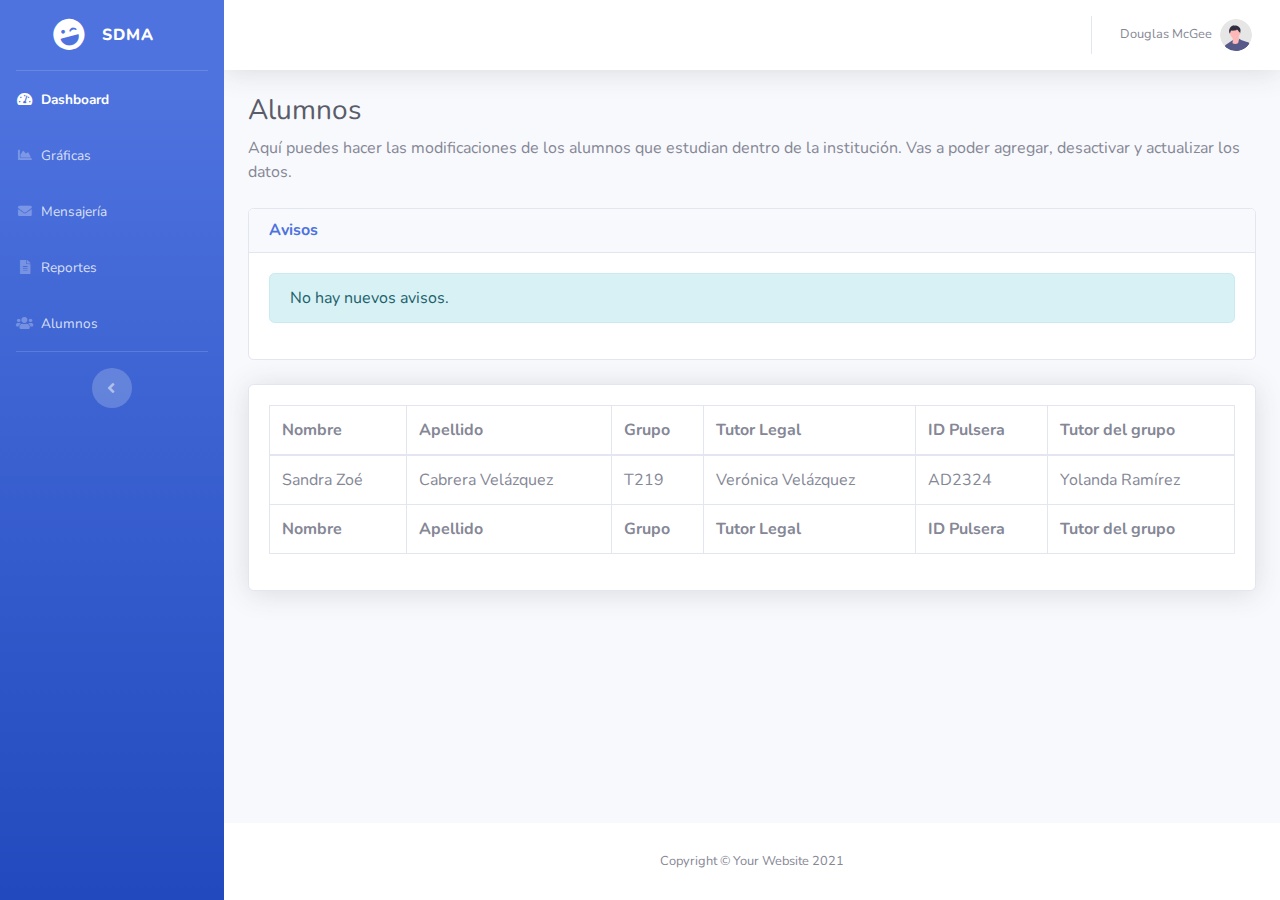
<file: Alumnos.html>
<!DOCTYPE html>
<html lang="en">

<head>

    <meta charset="utf-8">
    <meta http-equiv="X-UA-Compatible" content="IE=edge">
    <meta name="viewport" content="width=device-width, initial-scale=1, shrink-to-fit=no">
    <meta name="description" content="">
    <meta name="author" content="">

    <title>SDMA - Dashboard</title>

    <!-- Custom fonts for this template-->
    <link href="vendor/fontawesome-free/css/all.min.css" rel="stylesheet" type="text/css">
    <link href="https://fonts.googleapis.com/css?family=Nunito:200,200i,300,300i,400,400i,600,600i,700,700i,800,800i,900,900i" rel="stylesheet">

    <!-- Custom styles for this template-->
    <link href="css/sb-admin-2.min.css" rel="stylesheet">

</head>

<body id="page-top">

    <!-- Page Wrapper -->
    <div id="wrapper">

        <!-- Sidebar -->
        <ul class="navbar-nav bg-gradient-primary sidebar sidebar-dark accordion" id="accordionSidebar">
            
            <!-- Sidebar - Brand -->
            <a class="sidebar-brand d-flex align-items-center justify-content-center" href="index.html">
                <div class="sidebar-brand-icon rotate-n-15">
                    <i class="fas fa-laugh-wink"></i>
                </div>
                <div class="sidebar-brand-text mx-3">SDMA</div>
            </a>

            <!-- Divider -->
            <hr class="sidebar-divider my-0">

            <!-- Nav Item - Dashboard -->
            <li class="nav-item active">
                <a class="nav-link" href="index.html">
                    <i class="fas fa-fw fa-tachometer-alt"></i>
                    <span>Dashboard</span></a>
            </li>

            <li class="nav-item">
                <a class="nav-link" href="charts.html">
                    <i class="fas fa-fw fa-chart-area"></i>
                    <span>Gráficas</span></a>
            </li>

            <li class="nav-item">
                <a class="nav-link" href="mensajeria.html">
                    <i class="fas fa-fw fa-envelope"></i>
                    <span>Mensajería</span></a>
            </li>

            <li class="nav-item">
                <a class="nav-link" href="reportes.html">
                    <i class="fas fa-fw fa-file-alt"></i>
                    <span>Reportes</span></a>
            </li>

            <li class="nav-item">
                <a class="nav-link" href="alumnos.html">
                    <i class="fas fa-fw fa-users"></i>
                    <span>Alumnos</span></a>
            </li>

            <!-- Divider -->
            <hr class="sidebar-divider">

            <!-- Heading -->

            <!-- Sidebar Toggler (Sidebar) -->
            <div class="text-center d-none d-md-inline">
                <button class="rounded-circle border-0" id="sidebarToggle"></button>
            </div>
        
        </ul>
        <!-- End of Sidebar -->

        <!-- Content Wrapper -->
        <div id="content-wrapper" class="d-flex flex-column">
            <!-- Main Content -->
            <div id="content">

                <!-- Topbar -->
                <nav class="navbar navbar-expand navbar-light bg-white topbar mb-4 static-top shadow">

                    <!-- Sidebar Toggle (Topbar) -->
                    <button id="sidebarToggleTop" class="btn btn-link d-md-none rounded-circle mr-3">
                        <i class="fa fa-bars"></i>
                    </button>

                    <!-- Topbar Search -->
                    

                    <!-- Topbar Navbar -->
                    <ul class="navbar-nav ml-auto">

                        <!-- Nav Item - Search Dropdown (Visible Only XS) -->
                        <li class="nav-item dropdown no-arrow d-sm-none">
                            <a class="nav-link dropdown-toggle" href="#" id="searchDropdown" role="button"
                                data-toggle="dropdown" aria-haspopup="true" aria-expanded="false">
                                <i class="fas fa-search fa-fw"></i>
                            </a>
                            <!-- Dropdown - Messages -->
                            <div class="dropdown-menu dropdown-menu-right p-3 shadow animated--grow-in"
                                aria-labelledby="searchDropdown">
                                <form class="form-inline mr-auto w-100 navbar-search">
                                    <div class="input-group">
                                        <input type="text" class="form-control bg-light border-0 small"
                                            placeholder="Search for..." aria-label="Search"
                                            aria-describedby="basic-addon2">
                                        <div class="input-group-append">
                                            <button class="btn btn-primary" type="button">
                                                <i class="fas fa-search fa-sm"></i>
                                            </button>
                                        </div>
                                    </div>
                                </form>
                            </div>
                        </li>  

                        <div class="topbar-divider d-none d-sm-block"></div>

                        <!-- Nav Item - User Information -->
                        <li class="nav-item dropdown no-arrow">
                            <a class="nav-link dropdown-toggle" href="#" id="userDropdown" role="button"
                                data-toggle="dropdown" aria-haspopup="true" aria-expanded="false">
                                <span class="mr-2 d-none d-lg-inline text-gray-600 small">Douglas McGee</span>
                                <img class="img-profile rounded-circle" src="img/undraw_profile.svg">
                            </a>
                            <!-- Dropdown - User Information -->
                            <div class="dropdown-menu dropdown-menu-right shadow animated--grow-in"
                                aria-labelledby="userDropdown">
                                <div class="dropdown-divider"></div>
                                <a class="dropdown-item" href="#" data-toggle="modal" data-target="#logoutModal">
                                    <i class="fas fa-sign-out-alt fa-sm fa-fw mr-2 text-gray-400"></i>
                                    Logout
                                </a>
                            </div>
                        </li>

                    </ul>

                </nav>
                <!-- End of Topbar -->

                <!-- Begin Page Content -->
                <div class="container-fluid">

                    <!-- Page Heading -->
                    <h1 class="h3 mb-2 text-gray-800">Alumnos</h1>
                    <p class="mb-4">Aquí puedes hacer las modificaciones de los alumnos que estudian dentro de la institución. Vas a poder agregar, desactivar y actualizar los datos.</p>

                    <!-- Avisos -->
                    <div class="card mb-4">
                        <div class="card-header">
                            <h6 class="m-0 font-weight-bold text-primary">Avisos</h6>
                        </div>
                        <div class="card-body">
                            <div id="avisos" class="alert alert-info" role="alert">
                                No hay nuevos avisos.
                            </div>
                        </div>
                    </div>

                    <!-- DataTales Example -->
                    <div class="card shadow mb-4">
                        <div class="card-body">
                            <div class="table-responsive">
                                <table class="table table-bordered" id="dataTable" width="100%" cellspacing="0">
                                    <thead>
                                        <tr>
                                            <th>Nombre</th>
                                            <th>Apellido</th>
                                            <th>Grupo</th>
                                            <th>Tutor Legal</th>
                                            <th>ID Pulsera</th>
                                            <th>Tutor del grupo</th>
                                        </tr>
                                    </thead>
                                    <tfoot>
                                        <tr>
                                            <th>Nombre</th>
                                            <th>Apellido</th>
                                            <th>Grupo</th>
                                            <th>Tutor Legal</th>
                                            <th>ID Pulsera</th>
                                            <th>Tutor del grupo</th>
                                        </tr>
                                    </tfoot>
                                    <tbody>
                                        <tr>
                                            <td>Sandra Zoé</td>
                                            <td>Cabrera Velázquez</td>
                                            <td>T219</td>
                                            <td>Verónica Velázquez</td>
                                            <td>AD2324</td>
                                            <td>Yolanda Ramírez</td>
                                        </tr>
                                        <!-- Más filas de ejemplo aquí -->
                                    </tbody>
                                </table>
                            </div>
                        </div>
                    </div>

                </div>
                <!-- /.container-fluid -->

            </div>
            <!-- End of Main Content -->

            <!-- Footer -->
            <footer class="sticky-footer bg-white">
                <div class="container my-auto">
                    <div class="copyright text-center my-auto">
                        <span>Copyright &copy; Your Website 2021</span>
                    </div>
                </div>
            </footer>
            <!-- End of Footer -->

        </div>
        <!-- End of Content Wrapper -->

    </div>
    <!-- End of Page Wrapper -->

    <!-- Scroll to Top Button-->
    <a class="scroll-to-top rounded" href="#page-top">
        <i class="fas fa-angle-up"></i>
    </a>

    <!-- Logout Modal-->
    <div class="modal fade" id="logoutModal" tabindex="-1" role="dialog" aria-labelledby="exampleModalLabel"
        aria-hidden="true">
        <div class="modal-dialog" role="document">
            <div class="modal-content">
                <div class="modal-header">
                    <h5 class="modal-title" id="exampleModalLabel">¿Listo para irte?</h5>
                    <button class="close" type="button" data-dismiss="modal" aria-label="Close">
                        <span aria-hidden="true">×</span>
                    </button>
                </div>
</file>
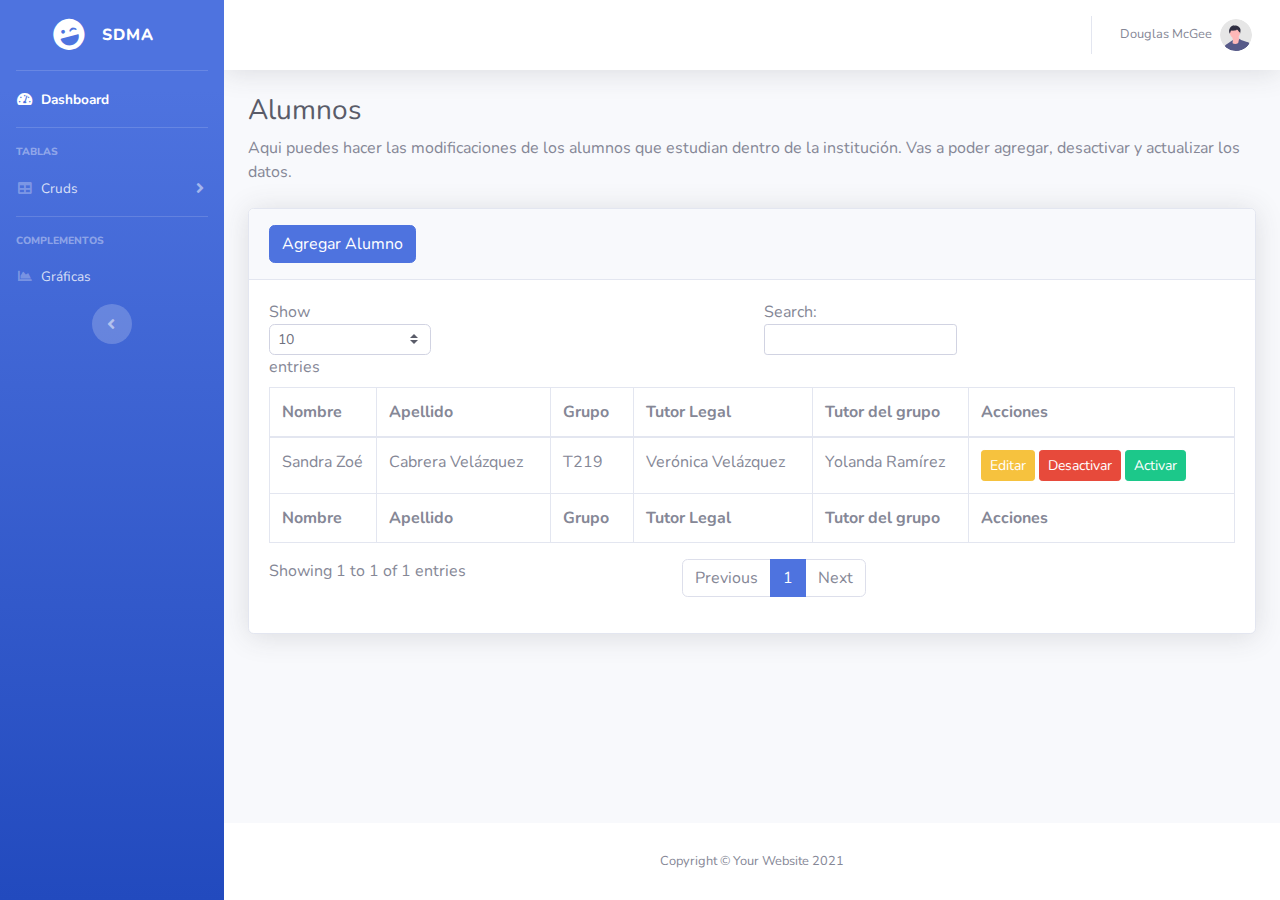
<file: CRUD_Alumnos.html>
<!DOCTYPE html>
<html lang="en">

<head>

    <meta charset="utf-8">
    <meta http-equiv="X-UA-Compatible" content="IE=edge">
    <meta name="viewport" content="width=device-width, initial-scale=1, shrink-to-fit=no">
    <meta name="description" content="">
    <meta name="author" content="">

    <title>SDMA - Dashboard</title>

    <!-- Custom fonts for this template-->
    <link href="vendor/fontawesome-free/css/all.min.css" rel="stylesheet" type="text/css">
    <link href="https://fonts.googleapis.com/css?family=Nunito:200,200i,300,300i,400,400i,600,600i,700,700i,800,800i,900,900i" rel="stylesheet">

    <!-- Custom styles for this template-->
    <link href="css/sb-admin-2.min.css" rel="stylesheet">

</head>

<body id="page-top">

    <!-- Page Wrapper -->
    <div id="wrapper">

        <!-- Sidebar -->
        <ul class="navbar-nav bg-gradient-primary sidebar sidebar-dark accordion" id="accordionSidebar">

            <!-- Sidebar - Brand -->
            <a class="sidebar-brand d-flex align-items-center justify-content-center" href="index.html">
                <div class="sidebar-brand-icon rotate-n-15">
                    <i class="fas fa-laugh-wink"></i>
                </div>
                <div class="sidebar-brand-text mx-3">SDMA</div>
            </a>

            <!-- Divider -->
            <hr class="sidebar-divider my-0">

            <!-- Nav Item - Dashboard -->
            <li class="nav-item active">
                <a class="nav-link" href="index.html">
                    <i class="fas fa-fw fa-tachometer-alt"></i>
                    <span>Dashboard</span></a>
            </li>

            <!-- Divider -->
            <hr class="sidebar-divider">

            <!-- Heading -->
            <div class="sidebar-heading">
                Tablas
            </div>

            <!-- Nav Item - Pages Collapse Menu -->
            <li class="nav-item">
                <a class="nav-link collapsed" href="#" data-toggle="collapse" data-target="#collapseTwo"
                    aria-expanded="true" aria-controls="collapseTwo">
                    <i class="fas fa-fw fa-table"></i>
                    <span>Cruds</span>
                </a>
                <div id="collapseTwo" class="collapse" aria-labelledby="headingTwo" data-parent="#accordionSidebar">
                    <div class="bg-white py-2 collapse-inner rounded">
                        <h6 class="collapse-header">CRUDS:</h6>
                        <a class="collapse-item" href="CRUD_Maestros.html">Maestros</a>
                        <a class="collapse-item" href="CRUD_Alumnos.html">Alumnos</a>
                        <a class="collapse-item" href="CRUD_Materias.html">Materias</a>
                        <a class="collapse-item" href="CRUD_Horarios.html">Horarios</a>
                        <a class="collapse-item" href="CRUD_TutorL.html">Tutores Legales</a>

                    </div>
                </div>
            </li>

            <!-- Divider -->
            <hr class="sidebar-divider">

            <!-- Heading -->
            <div class="sidebar-heading">
                Complementos
            </div>

            <!-- Nav Item - Charts -->
            <li class="nav-item">
                <a class="nav-link" href="charts.html">
                    <i class="fas fa-fw fa-chart-area"></i>
                    <span>Gráficas</span></a>
            </li>

            <!-- Sidebar Toggler (Sidebar) -->
            <div class="text-center d-none d-md-inline">
                <button class="rounded-circle border-0" id="sidebarToggle"></button>
            </div>

        </ul>
        <!-- End of Sidebar -->

        <!-- Content Wrapper -->
        <div id="content-wrapper" class="d-flex flex-column">
            <!-- Main Content -->
            <div id="content">

                <!-- Topbar -->
                <nav class="navbar navbar-expand navbar-light bg-white topbar mb-4 static-top shadow">

                    <!-- Sidebar Toggle (Topbar) -->
                    <button id="sidebarToggleTop" class="btn btn-link d-md-none rounded-circle mr-3">
                        <i class="fa fa-bars"></i>
                    </button>

                    <!-- Topbar Search -->
                    

                    <!-- Topbar Navbar -->
                    <ul class="navbar-nav ml-auto">

                        <!-- Nav Item - Search Dropdown (Visible Only XS) -->
                        <li class="nav-item dropdown no-arrow d-sm-none">
                            <a class="nav-link dropdown-toggle" href="#" id="searchDropdown" role="button"
                                data-toggle="dropdown" aria-haspopup="true" aria-expanded="false">
                                <i class="fas fa-search fa-fw"></i>
                            </a>
                            <!-- Dropdown - Messages -->
                            <div class="dropdown-menu dropdown-menu-right p-3 shadow animated--grow-in"
                                aria-labelledby="searchDropdown">
                                <form class="form-inline mr-auto w-100 navbar-search">
                                    <div class="input-group">
                                        <input type="text" class="form-control bg-light border-0 small"
                                            placeholder="Search for..." aria-label="Search"
                                            aria-describedby="basic-addon2">
                                        <div class="input-group-append">
                                            <button class="btn btn-primary" type="button">
                                                <i class="fas fa-search fa-sm"></i>
                                            </button>
                                        </div>
                                    </div>
                                </form>
                            </div>
                        </li>  

                        <div class="topbar-divider d-none d-sm-block"></div>

                        <!-- Nav Item - User Information -->
                        <li class="nav-item dropdown no-arrow">
                            <a class="nav-link dropdown-toggle" href="#" id="userDropdown" role="button"
                                data-toggle="dropdown" aria-haspopup="true" aria-expanded="false">
                                <span class="mr-2 d-none d-lg-inline text-gray-600 small">Douglas McGee</span>
                                <img class="img-profile rounded-circle" src="img/undraw_profile.svg">
                            </a>
                            <!-- Dropdown - User Information -->
                            <div class="dropdown-menu dropdown-menu-right shadow animated--grow-in"
                                aria-labelledby="userDropdown">
                                <div class="dropdown-divider"></div>
                                <a class="dropdown-item" href="#" data-toggle="modal" data-target="#logoutModal">
                                    <i class="fas fa-sign-out-alt fa-sm fa-fw mr-2 text-gray-400"></i>
                                    Logout
                                </a>
                            </div>
                        </li>

                    </ul>

                </nav>
                <!-- End of Topbar -->

                <!-- Begin Page Content -->
                <div class="container-fluid">

                    <!-- Page Heading -->
                    <h1 class="h3 mb-2 text-gray-800">Alumnos </h1>
                    <p class="mb-4">Aqui puedes hacer las modificaciones de los alumnos que estudian dentro de la institución. Vas a poder agregar, desactivar y actualizar los datos.</p>

                    <!-- DataTales Example -->
                    <div class="card shadow mb-4">
                        <div class="card-header py-3">
                            <button class="btn btn-primary" id="addAlumnBtn" data-toggle="modal" data-target="#addAlumnModal">Agregar Alumno</button>
                        </div>
                        <div class="card-body">
                            <div class="table-responsive">
                                <table class="table table-bordered" id="dataTable" width="100%" cellspacing="0">
                                    <thead>
                                        <tr>
                                            <th>Nombre</th>
                                            <th>Apellido</th>
                                            <th>Grupo</th>
                                            <th>Tutor Legal</th>    
                                            <th>Tutor del grupo</th>
                                            <th>Acciones</th>
                                        </tr>
                                    </thead>
                                    <tfoot>
                                        <tr>
                                            <th>Nombre</th>
                                            <th>Apellido</th>
                                            <th>Grupo</th>
                                            <th>Tutor Legal</th>
                                            <th>Tutor del grupo</th>
                                            <th>Acciones</th>
                                        </tr>
                                    </tfoot>
                                    <tbody>
                                        <tr>
                                            <td>Sandra Zoé </td>
                                            <td>Cabrera Velázquez</td>
                                            <td>T219</td>
                                            <td>Verónica Velázquez</td>
                                            <td>Yolanda Ramírez</td>
                                            <td><button class="btn btn-warning btn-sm btn-edit" data-toggle="modal" data-target="#editAlumnModal" data-nombre="Sandra Zoé" data-apellido="Cabrera Velázquez" data-grupo="T219" data-tutor="Verónica Velázquez" data-idpulsera="AD2324" data-tutordelgrupo="Yolanda Ramírez">Editar</button>  <button class="btn btn-danger btn-sm">Desactivar</button> <button class="btn btn-success btn-sm">Activar</button></td>
                                        </tr>
                                        <!-- Más filas de ejemplo aquí -->
                                    </tbody>
                                </table>
                            </div>
                        </div>
                    </div>

                </div>
                <!-- /.container-fluid -->

            </div>
            <!-- End of Main Content -->

            <!-- Footer -->
            <footer class="sticky-footer bg-white">
                <div class="container my-auto">
                    <div class="copyright text-center my-auto">
                        <span>Copyright &copy; Your Website 2021</span>
                    </div>
                </div>
            </footer>
            <!-- End of Footer -->

        </div>
        <!-- End of Content Wrapper -->

    </div>
    <!-- End of Page Wrapper -->

    <!-- Scroll to Top Button-->
    <a class="scroll-to-top rounded" href="#page-top">
        <i class="fas fa-angle-up"></i>
    </a>

    <!-- Logout Modal-->
    <div class="modal fade" id="logoutModal" tabindex="-1" role="dialog" aria-labelledby="exampleModalLabel"
        aria-hidden="true">
        <div class="modal-dialog" role="document">
            <div class="modal-content">
                <div class="modal-header">
                    <h5 class="modal-title" id="exampleModalLabel">¿Listo para irte?</h5>
                    <button class="close" type="button" data-dismiss="modal" aria-label="Close">
                        <span aria-hidden="true">×</span>
                    </button>
                </div>
                <div class="modal-body">Seleccione "Cerrar sesión" a continuación si está listo para finalizar su sesión actual.</div>
                <div class="modal-footer">
                    <button class="btn btn-secondary" type="button" data-dismiss="modal">Cancelar</button>
                    <a class="btn btn-primary" href="login.html">Cerrar sesión</a>
                </div>
            </div>
        </div>
    </div>

    <!-- Add Alumn Modal-->
    <div class="modal fade" id="addAlumnModal" tabindex="-1" role="dialog" aria-labelledby="addAlumnModalLabel" aria-hidden="true">
        <div class="modal-dialog" role="document">
            <div class="modal-content">
                <div class="modal-header">
                    <h5 class="modal-title" id="addAlumnModalLabel">Agregar Alumno</h5>
                    <button class="close" type="button" data-dismiss="modal" aria-label="Close">
                        <span aria-hidden="true">×</span>
                    </button>
                </div>
                <div class="modal-body">
                    <form id="addAlumnForm">
                        <div class="form-group">
                            <label for="alumnName">Nombre:</label>
                            <input type="text" class="form-control" id="alumnName" required>
                        </div>
                        <div class="form-group">
                            <label for="alumnSurname">Apellido:</label>
                            <input type="text" class="form-control" id="alumnSurname" required>
                        </div>
                        <div class="form-group">
                            <label for="alumnGroup">Grupo:</label>
                            <input type="text" class="form-control" id="alumnGroup" required>
                        </div>
                        <div class="form-group">
                            <label for="legalTutor">Tutor Legal:</label>
                            <input type="text" class="form-control" id="legalTutor" required>
                        </div>
                        <div class="form-group">
                            <label for="idBracelet">ID Pulsera:</label>
                            <input type="text" class="form-control" id="idBracelet" required>
                        </div>
                        <div class="form-group">
                            <label for="groupTutor">Tutor del grupo:</label>
                            <input type="text" class="form-control" id="groupTutor" required>
                        </div>
                        <button type="submit" class="btn btn-primary">Guardar</button>
                    </form>
                </div>
            </div>
        </div>
    </div>

    <!-- Edit Alumn Modal-->
    <div class="modal fade" id="editAlumnModal" tabindex="-1" role="dialog" aria-labelledby="editAlumnModalLabel" aria-hidden="true">
        <div class="modal-dialog" role="document">
            <div class="modal-content">
                <div class="modal-header">
                    <h5 class="modal-title" id="editAlumnModalLabel">Editar Alumno</h5>
                    <button class="close" type="button" data-dismiss="modal" aria-label="Close">
                        <span aria-hidden="true">×</span>
                    </button>
                </div>
                <div class="modal-body">
                    <form id="editAlumnForm">
                        <div class="form-group">
                            <label for="editAlumnName">Nombre:</label>
                            <input type="text" class="form-control" id="editAlumnName" required>
                        </div>
                        <div class="form-group">
                            <label for="editAlumnSurname">Apellido:</label>
                            <input type="text" class="form-control" id="editAlumnSurname" required>
                        </div>
                        <div class="form-group">
                            <label for="editAlumnGroup">Grupo:</label>
                            <input type="text" class="form-control" id="editAlumnGroup" required>
                        </div>
                        <div class="form-group">
                            <label for="editLegalTutor">Tutor Legal:</label>
                            <input type="text" class="form-control" id="editLegalTutor" required>
                        </div>
                        <div class="form-group">
                            <label for="editIdBracelet">ID Pulsera:</label>
                            <input type="text" class="form-control" id="editIdBracelet" required>
                        </div>
                        <div class="form-group">
                            <label for="editGroupTutor">Tutor del grupo:</label>
                            <input type="text" class="form-control" id="editGroupTutor" required>
                        </div>
                        <button type="submit" class="btn btn-primary">Guardar</button>
                    </form>
                </div>
            </div>
        </div>
    </div>

    <!-- Bootstrap core JavaScript-->
    <script src="vendor/jquery/jquery.min.js"></script>
    <script src="vendor/bootstrap/js/bootstrap.bundle.min.js"></script>

    <!-- Core plugin JavaScript-->
    <script src="vendor/jquery-easing/jquery.easing.min.js"></script>

    <!-- Custom scripts for all pages-->
    <script src="js/sb-admin-2.min.js"></script>

    <!-- Page level plugins -->
    <script src="vendor/datatables/jquery.dataTables.min.js"></script>
    <script src="vendor/datatables/dataTables.bootstrap4.min.js"></script>

    <!-- Page level custom scripts -->
    <script src="js/demo/datatables-demo.js"></script>

    <!-- Custom script to populate edit modal with data -->
    <script>
        $(document).ready(function() {
            $('#editAlumnModal').on('show.bs.modal', function (event) {
                var button = $(event.relatedTarget);
                var nombre = button.data('nombre');
                var apellido = button.data('apellido');
                var grupo = button.data('grupo');
                var tutor = button.data('tutor');
                var idpulsera = button.data('idpulsera');
                var tutordelgrupo = button.data('tutordelgrupo');

                var modal = $(this);
                modal.find('#editAlumnName').val(nombre);
                modal.find('#editAlumnSurname').val(apellido);
                modal.find('#editAlumnGroup').val(grupo);
                modal.find('#editLegalTutor').val(tutor);
                modal.find('#editIdBracelet').val(idpulsera);
                modal.find('#editGroupTutor').val(tutordelgrupo);
            });
        });
    </script>

</body>

</html>
</file>
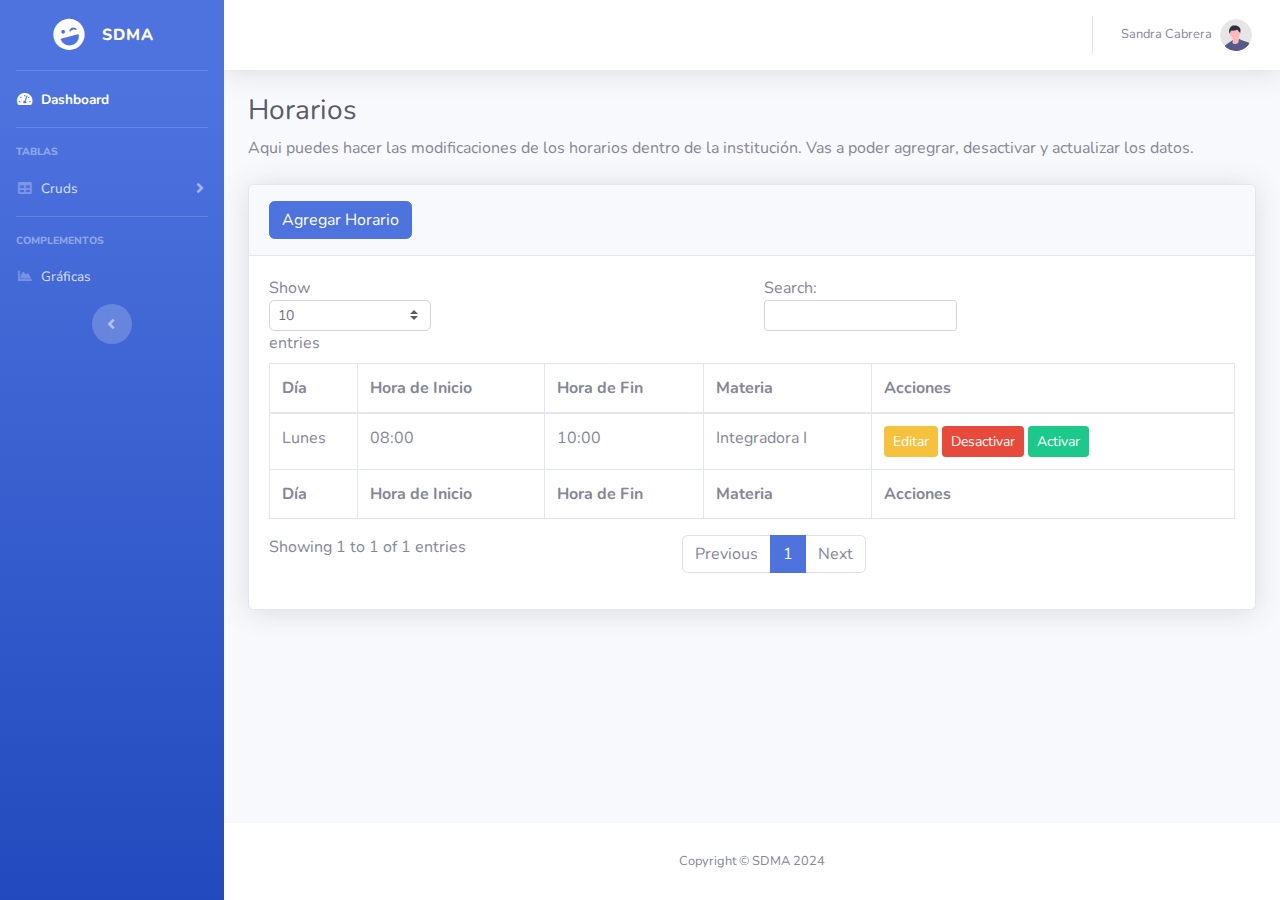
<file: CRUD_Horarios.html>
<!DOCTYPE html>
<html lang="en">

<head>
    <meta charset="utf-8">
    <meta http-equiv="X-UA-Compatible" content="IE=edge">
    <meta name="viewport" content="width=device-width, initial-scale=1, shrink-to-fit=no">
    <meta name="description" content="">
    <meta name="author" content="">
    <title>SDMA - Dashboard</title>

    <!-- Custom fonts for this template-->
    <link href="vendor/fontawesome-free/css/all.min.css" rel="stylesheet" type="text/css">
    <link href="https://fonts.googleapis.com/css?family=Nunito:200,200i,300,300i,400,400i,600,600i,700,700i,800,800i,900,900i" rel="stylesheet">
    <!-- Custom styles for this template-->
    <link href="css/sb-admin-2.min.css" rel="stylesheet">
</head>

<body id="page-top">
    <!-- Page Wrapper -->
    <div id="wrapper">
        <!-- Sidebar -->
        <ul class="navbar-nav bg-gradient-primary sidebar sidebar-dark accordion" id="accordionSidebar">
            <!-- Sidebar - Brand -->
            <a class="sidebar-brand d-flex align-items-center justify-content-center" href="index.html">
                <div class="sidebar-brand-icon rotate-n-15">
                    <i class="fas fa-laugh-wink"></i>
                </div>
                <div class="sidebar-brand-text mx-3">SDMA</div>
            </a>
            <!-- Divider -->
            <hr class="sidebar-divider my-0">
            <!-- Nav Item - Dashboard -->
            <li class="nav-item active">
                <a class="nav-link" href="index.html">
                    <i class="fas fa-fw fa-tachometer-alt"></i>
                    <span>Dashboard</span></a>
            </li>
            <!-- Divider -->
            <hr class="sidebar-divider">
            <!-- Heading -->
            <div class="sidebar-heading">
                Tablas
            </div>
            <!-- Nav Item - Pages Collapse Menu -->
            <li class="nav-item">
                <a class="nav-link collapsed" href="#" data-toggle="collapse" data-target="#collapseTwo"
                    aria-expanded="true" aria-controls="collapseTwo">
                    <i class="fas fa-fw fa-table"></i>
                    <span>Cruds</span>
                </a>
                <div id="collapseTwo" class="collapse" aria-labelledby="headingTwo" data-parent="#accordionSidebar">
                    <div class="bg-white py-2 collapse-inner rounded">
                        <h6 class="collapse-header">CRUDS:</h6>
                        <a class="collapse-item" href="CRUD_Maestros.html">Maestros</a>
                        <a class="collapse-item" href="CRUD_Alumnos.html">Alumnos</a>
                        <a class="collapse-item" href="CRUD_Materias.html">Materias</a>
                        <a class="collapse-item" href="CRUD_Horarios.html">Horarios</a>
                        <a class="collapse-item" href="CRUD_TutorL.html">Tutores Legales</a>

                    </div>
                </div>
            </li>
            <!-- Divider -->
            <hr class="sidebar-divider">
            <!-- Heading -->
            <div class="sidebar-heading">
                Complementos
            </div>
            <!-- Nav Item - Charts -->
            <li class="nav-item">
                <a class="nav-link" href="charts.html">
                    <i class="fas fa-fw fa-chart-area"></i>
                    <span>Gráficas</span></a>
            </li>
            <!-- Sidebar Toggler (Sidebar) -->
            <div class="text-center d-none d-md-inline">
                <button class="rounded-circle border-0" id="sidebarToggle"></button>
            </div>
        </ul>
        <!-- End of Sidebar -->
        <!-- Content Wrapper -->
        <div id="content-wrapper" class="d-flex flex-column">
            <!-- Main Content -->
            <div id="content">
                <!-- Topbar -->
                <nav class="navbar navbar-expand navbar-light bg-white topbar mb-4 static-top shadow">
                    <!-- Sidebar Toggle (Topbar) -->
                    <button id="sidebarToggleTop" class="btn btn-link d-md-none rounded-circle mr-3">
                        <i class="fa fa-bars"></i>
                    </button>
                    <!-- Topbar Navbar -->
                    <ul class="navbar-nav ml-auto">
                        <div class="topbar-divider d-none d-sm-block"></div>
                        <!-- Nav Item - User Information -->
                        <li class="nav-item dropdown no-arrow">
                            <a class="nav-link dropdown-toggle" href="#" id="userDropdown" role="button"
                                data-toggle="dropdown" aria-haspopup="true" aria-expanded="false">
                                <span class="mr-2 d-none d-lg-inline text-gray-600 small">Sandra Cabrera</span>
                                <img class="img-profile rounded-circle" src="img/undraw_profile.svg">
                            </a>
                            <!-- Dropdown - User Information -->
                            <div class="dropdown-menu dropdown-menu-right shadow animated--grow-in"
                                aria-labelledby="userDropdown">
                                <div class="dropdown-divider"></div>
                                <a class="dropdown-item" href="#" data-toggle="modal" data-target="#logoutModal">
                                    <i class="fas fa-sign-out-alt fa-sm fa-fw mr-2 text-gray-400"></i>
                                    Cerrar Sesión
                                </a>
                            </div>
                        </li>
                    </ul>
                </nav>
                <!-- End of Topbar -->
                <!-- Begin Page Content -->
                <div class="container-fluid">
                    <!-- Page Heading -->
                    <h1 class="h3 mb-2 text-gray-800">Horarios</h1>
                    <p class="mb-4">Aqui puedes hacer las modificaciones de los horarios dentro de la institución. Vas a poder agregrar, desactivar y actualizar los datos.</p>
                    <!-- DataTales Example -->
                    <div class="card shadow mb-4">
                        <div class="card-header py-3">
                            <button class="btn btn-primary" id="addScheduleBtn" data-toggle="modal" data-target="#addScheduleModal">Agregar Horario</button>
                        </div>
                        <div class="card-body">
                            <div class="table-responsive">
                                <table class="table table-bordered" id="dataTable" width="100%" cellspacing="0">
                                    <thead>
                                        <tr>
                                            <th>Día</th>
                                            <th>Hora de Inicio</th>
                                            <th>Hora de Fin</th>
                                            <th>Materia</th>
                                            <th>Acciones</th>
                                        </tr>
                                    </thead>
                                    <tfoot>
                                        <tr>
                                            <th>Día</th>
                                            <th>Hora de Inicio</th>
                                            <th>Hora de Fin</th>
                                            <th>Materia</th>
                                            <th>Acciones</th>
                                        </tr>
                                    </tfoot>
                                    <tbody>
                                        <tr>
                                            <td>Lunes</td>
                                            <td>08:00</td>
                                            <td>10:00</td>
                                            <td>Integradora I</td>
                                            <td><button class="btn btn-warning btn-sm btn-edit">Editar</button> <button class="btn btn-danger btn-sm">Desactivar</button> <button class="btn btn-success btn-sm">Activar</button></td>
                                        </tr>
                                        <!-- Más filas de ejemplo aquí -->
                                    </tbody>
                                </table>
                            </div>
                        </div>
                    </div>
                </div>
                <!-- /.container-fluid -->
            </div>
            <!-- End of Main Content -->
            <!-- Footer -->
            <footer class="sticky-footer bg-white">
                <div class="container my-auto">
                    <div class="copyright text-center my-auto">
                        <span>Copyright &copy; SDMA 2024</span>
                    </div>
                </div>
            </footer>
            <!-- End of Footer -->
        </div>
        <!-- End of Content Wrapper -->
    </div>
    <!-- End of Page Wrapper -->
    <!-- Scroll to Top Button-->
    <a class="scroll-to-top rounded" href="#page-top">
        <i class="fas fa-angle-up"></i>
    </a>
    <!-- Logout Modal-->
    <div class="modal fade" id="logoutModal" tabindex="-1" role="dialog" aria-labelledby="exampleModalLabel"
        aria-hidden="true">
        <div class="modal-dialog" role="document">
            <div class="modal-content">
                <div class="modal-header">
                    <h5 class="modal-title" id="exampleModalLabel">¿Listo para irte?</h5>
                    <button class="close" type="button" data-dismiss="modal" aria-label="Close">
                        <span aria-hidden="true">×</span>
                    </button>
                </div>
                <div class="modal-body">Seleccione "Cerrar sesión" a continuación si está listo para finalizar su sesión actual.</div>
                <div class="modal-footer">
                    <button class="btn btn-secondary" type="button" data-dismiss="modal">Cancelar</button>
                    <a class="btn btn-primary" href="login.html">Cerrar sesión</a>
                </div>
            </div>
        </div>
    </div>
    <!-- Add Schedule Modal-->
    <div class="modal fade" id="addScheduleModal" tabindex="-1" role="dialog" aria-labelledby="addScheduleModalLabel" aria-hidden="true">
        <div class="modal-dialog" role="document">
            <div class="modal-content">
                <div class="modal-header">
                    <h5 class="modal-title" id="addScheduleModalLabel">Agregar Horario</h5>
                    <button class="close" type="button" data-dismiss="modal" aria-label="Close">
                        <span aria-hidden="true">×</span>
                    </button>
                </div>
                <div class="modal-body">
                    <form>
                        <div class="form-group">
                            <label for="scheduleDay">Día:</label>
                            <input type="text" class="form-control" id="scheduleDay" required>
                        </div>
                        <div class="form-group">
                            <label for="startTime">Hora de Inicio:</label>
                            <input type="time" class="form-control" id="startTime" required>
                        </div>
                        <div class="form-group">
                            <label for="endTime">Hora de Fin:</label>
                            <input type="time" class="form-control" id="endTime" required>
                        </div>
                        <div class="form-group">
                            <label for="subject">Materia:</label>
                            <input type="text" class="form-control" id="subject" required>
                        </div>
                        <button type="submit" class="btn btn-primary">Guardar</button>
                    </form>
                </div>
            </div>
        </div>
    </div>
    <!-- Edit Schedule Modal-->
    <div class="modal fade" id="editScheduleModal" tabindex="-1" role="dialog" aria-labelledby="editScheduleModalLabel" aria-hidden="true">
        <div class="modal-dialog" role="document">
            <div class="modal-content">
                <div class="modal-header">
                    <h5 class="modal-title" id="editScheduleModalLabel">Editar Horario</h5>
                    <button class="close" type="button" data-dismiss="modal" aria-label="Close">
                        <span aria-hidden="true">×</span>
                    </button>
                </div>
                <div class="modal-body">
                    <form id="editScheduleForm">
                        <div class="form-group">
                            <label for="editScheduleDay">Día:</label>
                            <input type="text" class="form-control" id="editScheduleDay" required>
                        </div>
                        <div class="form-group">
                            <label for="editStartTime">Hora de Inicio:</label>
                            <input type="time" class="form-control" id="editStartTime" required>
                        </div>
                        <div class="form-group">
                            <label for="editEndTime">Hora de Fin:</label>
                            <input type="time" class="form-control" id="editEndTime" required>
                        </div>
                        <div class="form-group">
                            <label for="editSubject">Materia:</label>
                            <input type="text" class="form-control" id="editSubject" required>
                        </div>
                        <button type="submit" class="btn btn-primary">Guardar Cambios</button>
                    </form>
                </div>
            </div>
        </div>
    </div>
    <!-- Bootstrap core JavaScript-->
    <script src="vendor/jquery/jquery.min.js"></script>
    <script src="vendor/bootstrap/js/bootstrap.bundle.min.js"></script>
    <!-- Core plugin JavaScript-->
    <script src="vendor/jquery-easing/jquery.easing.min.js"></script>
    <!-- Custom scripts for all pages-->
    <script src="js/sb-admin-2.min.js"></script>
    <!-- Page level plugins -->
    <script src="vendor/datatables/jquery.dataTables.min.js"></script>
    <script src="vendor/datatables/dataTables.bootstrap4.min.js"></script>
    <!-- Page level custom scripts -->
    <script src="js/demo/datatables-demo.js"></script>
    <script>
        $(document).ready(function () {
            // Función para abrir el modal de edición
            $('#dataTable').on('click', '.btn-edit', function () {
                // Obtener los datos de la fila seleccionada
                var scheduleDay = $(this).closest('tr').find('td:eq(0)').text();
                var startTime = $(this).closest('tr').find('td:eq(1)').text();
                var endTime = $(this).closest('tr').find('td:eq(2)').text();
                var subject = $(this).closest('tr').find('td:eq(3)').text();
                
                // Llenar los campos del formulario de edición
                $('#editScheduleDay').val(scheduleDay);
                $('#editStartTime').val(startTime);
                $('#editEndTime').val(endTime);
                $('#editSubject').val(subject);
                
                // Mostrar el modal de edición
                $('#editScheduleModal').modal('show');
            });
        });
    </script>
</body>

</html>
</file>
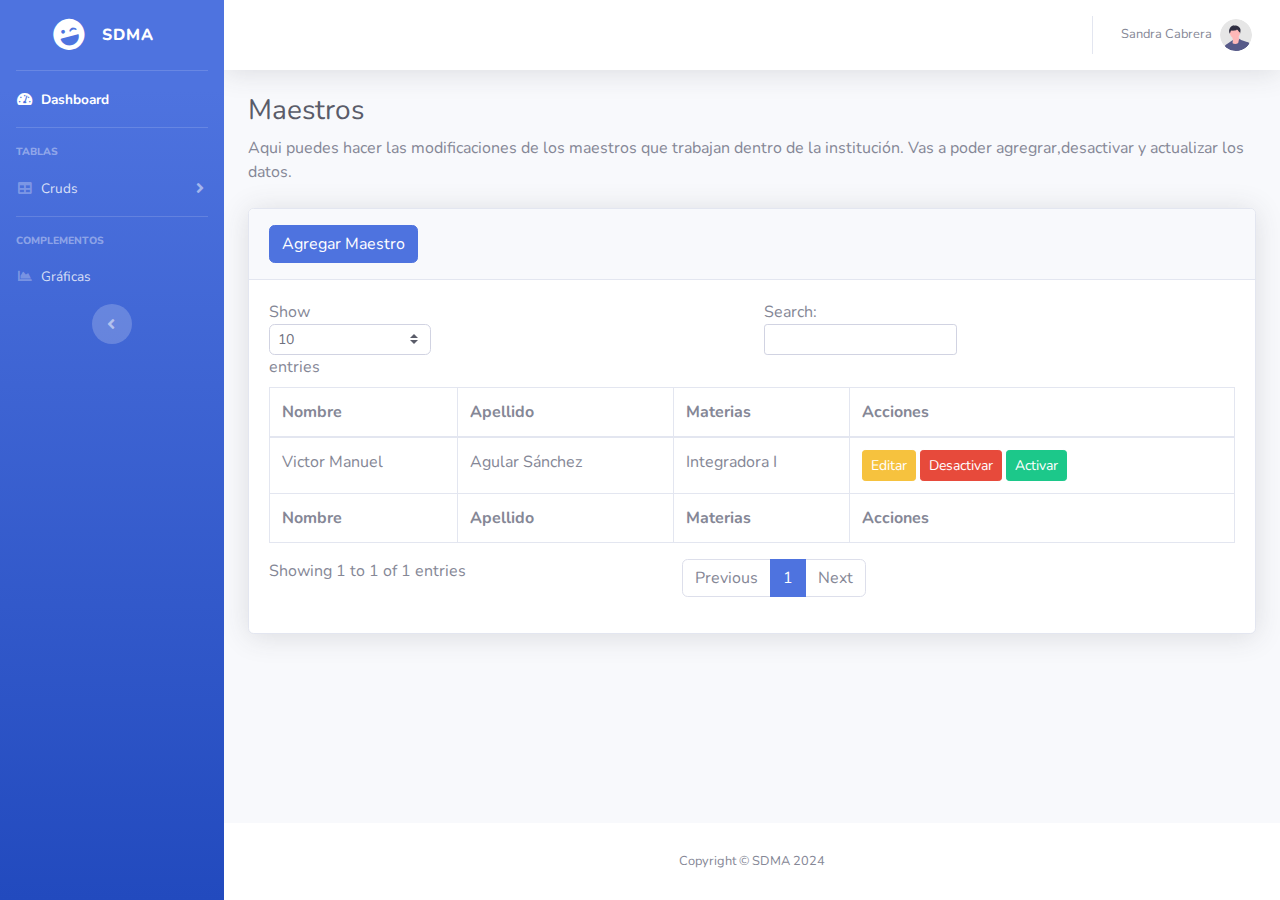
<file: CRUD_Maestros.html>
<!DOCTYPE html>
<html lang="en">

<head>

    <meta charset="utf-8">
    <meta http-equiv="X-UA-Compatible" content="IE=edge">
    <meta name="viewport" content="width=device-width, initial-scale=1, shrink-to-fit=no">
    <meta name="description" content="">
    <meta name="author" content="">

    <title>SDMA - Dashboard</title>

    <!-- Custom fonts for this template-->
    <link href="vendor/fontawesome-free/css/all.min.css" rel="stylesheet" type="text/css">
    <link href="https://fonts.googleapis.com/css?family=Nunito:200,200i,300,300i,400,400i,600,600i,700,700i,800,800i,900,900i" rel="stylesheet">

    <!-- Custom styles for this template-->
    <link href="css/sb-admin-2.min.css" rel="stylesheet">

</head>

<body id="page-top">

    <!-- Page Wrapper -->
    <div id="wrapper">

        <!-- Sidebar -->
        <ul class="navbar-nav bg-gradient-primary sidebar sidebar-dark accordion" id="accordionSidebar">

            <!-- Sidebar - Brand -->
            <a class="sidebar-brand d-flex align-items-center justify-content-center" href="index.html">
                <div class="sidebar-brand-icon rotate-n-15">
                    <i class="fas fa-laugh-wink"></i>
                </div>
                <div class="sidebar-brand-text mx-3">SDMA</div>
            </a>

            <!-- Divider -->
            <hr class="sidebar-divider my-0">

            <!-- Nav Item - Dashboard -->
            <li class="nav-item active">
                <a class="nav-link" href="index.html">
                    <i class="fas fa-fw fa-tachometer-alt"></i>
                    <span>Dashboard</span></a>
            </li>

            <!-- Divider -->
            <hr class="sidebar-divider">

            <!-- Heading -->
            <div class="sidebar-heading">
                Tablas
            </div>

            <!-- Nav Item - Pages Collapse Menu -->
            <li class="nav-item">
                <a class="nav-link collapsed" href="#" data-toggle="collapse" data-target="#collapseTwo"
                    aria-expanded="true" aria-controls="collapseTwo">
                    <i class="fas fa-fw fa-table"></i>
                    <span>Cruds</span>
                </a>
                <div id="collapseTwo" class="collapse" aria-labelledby="headingTwo" data-parent="#accordionSidebar">
                    <div class="bg-white py-2 collapse-inner rounded">
                        <h6 class="collapse-header">CRUDS:</h6>
                        <a class="collapse-item" href="CRUD_Maestros.html">Maestros</a>
                        <a class="collapse-item" href="CRUD_Alumnos.html">Alumnos</a>
                        <a class="collapse-item" href="CRUD_Materias.html">Materias</a>
                        <a class="collapse-item" href="CRUD_Horarios.html">Horarios</a>
                        <a class="collapse-item" href="CRUD_TutorL.html">Tutores Legales</a>

                    </div>
                </div>
            </li>


            <!-- Divider -->
            <hr class="sidebar-divider">

            <!-- Heading -->
            <div class="sidebar-heading">
                Complementos
            </div>

            <!-- Nav Item - Charts -->
            <li class="nav-item">
                <a class="nav-link" href="charts.html">
                    <i class="fas fa-fw fa-chart-area"></i>
                    <span>Gráficas</span></a>
            </li>

    

            <!-- Sidebar Toggler (Sidebar) -->
            <div class="text-center d-none d-md-inline">
                <button class="rounded-circle border-0" id="sidebarToggle"></button>
            </div>
        

        </ul>
        <!-- End of Sidebar -->

        <!-- Content Wrapper -->
        <div id="content-wrapper" class="d-flex flex-column">
            <!-- Main Content -->
            <div id="content">

                <!-- Topbar -->
                <nav class="navbar navbar-expand navbar-light bg-white topbar mb-4 static-top shadow">

                    <!-- Sidebar Toggle (Topbar) -->
                    <button id="sidebarToggleTop" class="btn btn-link d-md-none rounded-circle mr-3">
                        <i class="fa fa-bars"></i>
                    </button>

                    <!-- Topbar Search -->
                    

                    <!-- Topbar Navbar -->
                    <ul class="navbar-nav ml-auto">

                        <!-- Nav Item - Search Dropdown (Visible Only XS) -->
                        <li class="nav-item dropdown no-arrow d-sm-none">
                            <a class="nav-link dropdown-toggle" href="#" id="searchDropdown" role="button"
                                data-toggle="dropdown" aria-haspopup="true" aria-expanded="false">
                                <i class="fas fa-search fa-fw"></i>
                            </a>
                            <!-- Dropdown - Messages -->
                            <div class="dropdown-menu dropdown-menu-right p-3 shadow animated--grow-in"
                                aria-labelledby="searchDropdown">
                                <form class="form-inline mr-auto w-100 navbar-search">
                                    <div class="input-group">
                                        <input type="text" class="form-control bg-light border-0 small"
                                            placeholder="Search for..." aria-label="Search"
                                            aria-describedby="basic-addon2">
                                        <div class="input-group-append">
                                            <button class="btn btn-primary" type="button">
                                                <i class="fas fa-search fa-sm"></i>
                                            </button>
                                        </div>
                                    </div>
                                </form>
                            </div>
                        </li>  

                        <div class="topbar-divider d-none d-sm-block"></div>

                        <!-- Nav Item - User Information -->
                        <li class="nav-item dropdown no-arrow">
                            <a class="nav-link dropdown-toggle" href="#" id="userDropdown" role="button"
                                data-toggle="dropdown" aria-haspopup="true" aria-expanded="false">
                                <span class="mr-2 d-none d-lg-inline text-gray-600 small">Sandra Cabrera</span>
                                <img class="img-profile rounded-circle" src="img/undraw_profile.svg">
                            </a>
                            <!-- Dropdown - User Information -->
                            <div class="dropdown-menu dropdown-menu-right shadow animated--grow-in"
                                aria-labelledby="userDropdown">
                                <div class="dropdown-divider"></div>
                                <a class="dropdown-item" href="#" data-toggle="modal" data-target="#logoutModal">
                                    <i class="fas fa-sign-out-alt fa-sm fa-fw mr-2 text-gray-400"></i>
                                    Cerrar Sesión
                                </a>
                            </div>
                        </li>

                    </ul>

                </nav>
                <!-- End of Topbar -->

                <!-- Begin Page Content -->
                <div class="container-fluid">

                    <!-- Page Heading -->
                    <h1 class="h3 mb-2 text-gray-800">Maestros </h1>
                    <p class="mb-4">Aqui puedes hacer las modificaciones de los maestros que trabajan dentro de la institución. Vas a poder agregrar,desactivar y actualizar los datos.</p>

                    <!-- DataTales Example -->
                    <div class="card shadow mb-4">
                        <div class="card-header py-3">
                            <button class="btn btn-primary" id="addTeacherBtn" data-toggle="modal" data-target="#addTeacherModal">Agregar Maestro</button>
                        </div>
                        <div class="card-body">
                            <div class="table-responsive">
                                <table class="table table-bordered" id="dataTable" width="100%" cellspacing="0">
                                    <thead>
                                        <tr>
                                            <th>Nombre</th>
                                            <th>Apellido</th>
                                            <th>Materias</th>
                                            <th>Acciones</th>
                                        </tr>
                                    </thead>
                                    <tfoot>
                                        <tr>
                                            <th>Nombre</th>
                                            <th>Apellido</th>
                                            <th>Materias</th>
                                            <th>Acciones</th>
                                        </tr>
                                    </tfoot>
                                    <tbody>
                                        <tr>
                                            <td>Victor Manuel</td>
                                            <td>Agular Sánchez</td>
                                            <td>Integradora I</td>
                                            <td><button class="btn btn-warning btn-sm btn-edit">Editar</button>  <button class="btn btn-danger btn-sm">Desactivar</button> <button class="btn btn-success btn-sm">Activar</button></td>
                                        </tr>
                                        <!-- Más filas de ejemplo aquí -->
                                    </tbody>
                                </table>
                            </div>
                        </div>
                    </div>

                </div>
                <!-- /.container-fluid -->

            </div>
            <!-- End of Main Content -->

            <!-- Footer -->
            <footer class="sticky-footer bg-white">
                <div class="container my-auto">
                    <div class="copyright text-center my-auto">
                        <span>Copyright &copy; SDMA 2024</span>
                    </div>
                </div>
            </footer>
            <!-- End of Footer -->

        </div>
        <!-- End of Content Wrapper -->

    </div>
    <!-- End of Page Wrapper -->

    <!-- Scroll to Top Button-->
    <a class="scroll-to-top rounded" href="#page-top">
        <i class="fas fa-angle-up"></i>
    </a>

    <!-- Logout Modal-->
    <div class="modal fade" id="logoutModal" tabindex="-1" role="dialog" aria-labelledby="exampleModalLabel"
        aria-hidden="true">
        <div class="modal-dialog" role="document">
            <div class="modal-content">
                <div class="modal-header">
                    <h5 class="modal-title" id="exampleModalLabel">¿Listo para irte?</h5>
                    <button class="close" type="button" data-dismiss="modal" aria-label="Close">
                        <span aria-hidden="true">×</span>
                    </button>
                </div>
                <div class="modal-body">Seleccione "Cerrar sesión" a continuación si está listo para finalizar su sesión actual.</div>
                <div class="modal-footer">
                    <button class="btn btn-secondary" type="button" data-dismiss="modal">Cancelar</button>
                    <a class="btn btn-primary" href="login.html">Cerrar sesión</a>
                </div>
            </div>
        </div>
    </div>

    <!-- Add Teacher Modal-->
    <div class="modal fade" id="addTeacherModal" tabindex="-1" role="dialog" aria-labelledby="addTeacherModalLabel" aria-hidden="true">
        <div class="modal-dialog" role="document">
            <div class="modal-content">
                <div class="modal-header">
                    <h5 class="modal-title" id="addTeacherModalLabel">Agregar Maestro</h5>
                    <button class="close" type="button" data-dismiss="modal" aria-label="Close">
                        <span aria-hidden="true">×</span>
                    </button>
                </div>
                <div class="modal-body">
                    <form>
                        <div class="form-group">
                            <label for="teacherName">Nombre:</label>
                            <input type="text" class="form-control" id="teacherName" required>
                        </div>
                        <div class="form-group">
                            <label for="teacherPosition">Apellido:</label>
                            <input type="text" class="form-control" id="teacherPosition" required>
                        </div>
                        <div class="form-group">
                            <label for="teacherOffice">Materias:</label>
                            <input type="text" class="form-control" id="teacherOffice" required>
                        </div>
                        <button type="submit" class="btn btn-primary">Guardar</button>
                    </form>
                </div>
            </div>
        </div>
    </div>
    <!-- Edit Teacher Modal-->
    <div class="modal fade" id="editTeacherModal" tabindex="-1" role="dialog" aria-labelledby="editTeacherModalLabel" aria-hidden="true">
        <div class="modal-dialog" role="document">
            <div class="modal-content">
                <div class="modal-header">
                    <h5 class="modal-title" id="editTeacherModalLabel">Editar Maestro</h5>
                    <button class="close" type="button" data-dismiss="modal" aria-label="Close">
                        <span aria-hidden="true">×</span>
                    </button>
                </div>
                <div class="modal-body">
                    <form id="editTeacherForm">
                        <div class="form-group">
                            <label for="editTeacherName">Nombre:</label>
                            <input type="text" class="form-control" id="editTeacherName" required>
                        </div>
                        <div class="form-group">
                            <label for="editTeacherPosition">Apellido:</label>
                            <input type="text" class="form-control" id="editTeacherPosition" required>
                        </div>
                        <div class="form-group">
                            <label for="editTeacherOffice">Materias:</label>
                            <input type="text" class="form-control" id="editTeacherOffice" required>
                        </div>
                        <button type="submit" class="btn btn-primary">Guardar Cambios</button>
                    </form>
                </div>
            </div>
        </div>
    </div>

    <!-- Bootstrap core JavaScript-->
    <script src="vendor/jquery/jquery.min.js"></script>
    <script src="vendor/bootstrap/js/bootstrap.bundle.min.js"></script>

    <!-- Core plugin JavaScript-->
    <script src="vendor/jquery-easing/jquery.easing.min.js"></script>

    <!-- Custom scripts for all pages-->
    <script src="js/sb-admin-2.min.js"></script>

    <!-- Page level plugins -->
    <script src="vendor/datatables/jquery.dataTables.min.js"></script>
    <script src="vendor/datatables/dataTables.bootstrap4.min.js"></script>

    <!-- Page level custom scripts -->
    <script src="js/demo/datatables-demo.js"></script>
    <script>
        $(document).ready(function () {
            // Función para abrir el modal de edición
            $('#dataTable').on('click', '.btn-edit', function () {
                // Obtener los datos de la fila seleccionada
                var teacherName = $(this).closest('tr').find('td:eq(0)').text();
                var teacherPosition = $(this).closest('tr').find('td:eq(1)').text();
                var teacherOffice = $(this).closest('tr').find('td:eq(2)').text();
                
                // Llenar los campos del formulario de edición
                $('#editTeacherName').val(teacherName);
                $('#editTeacherPosition').val(teacherPosition);
                $('#editTeacherOffice').val(teacherOffice);
                
                // Mostrar el modal de edición
                $('#editTeacherModal').modal('show');
            });
        });
    </script>
    

</body>

</html>
</file>
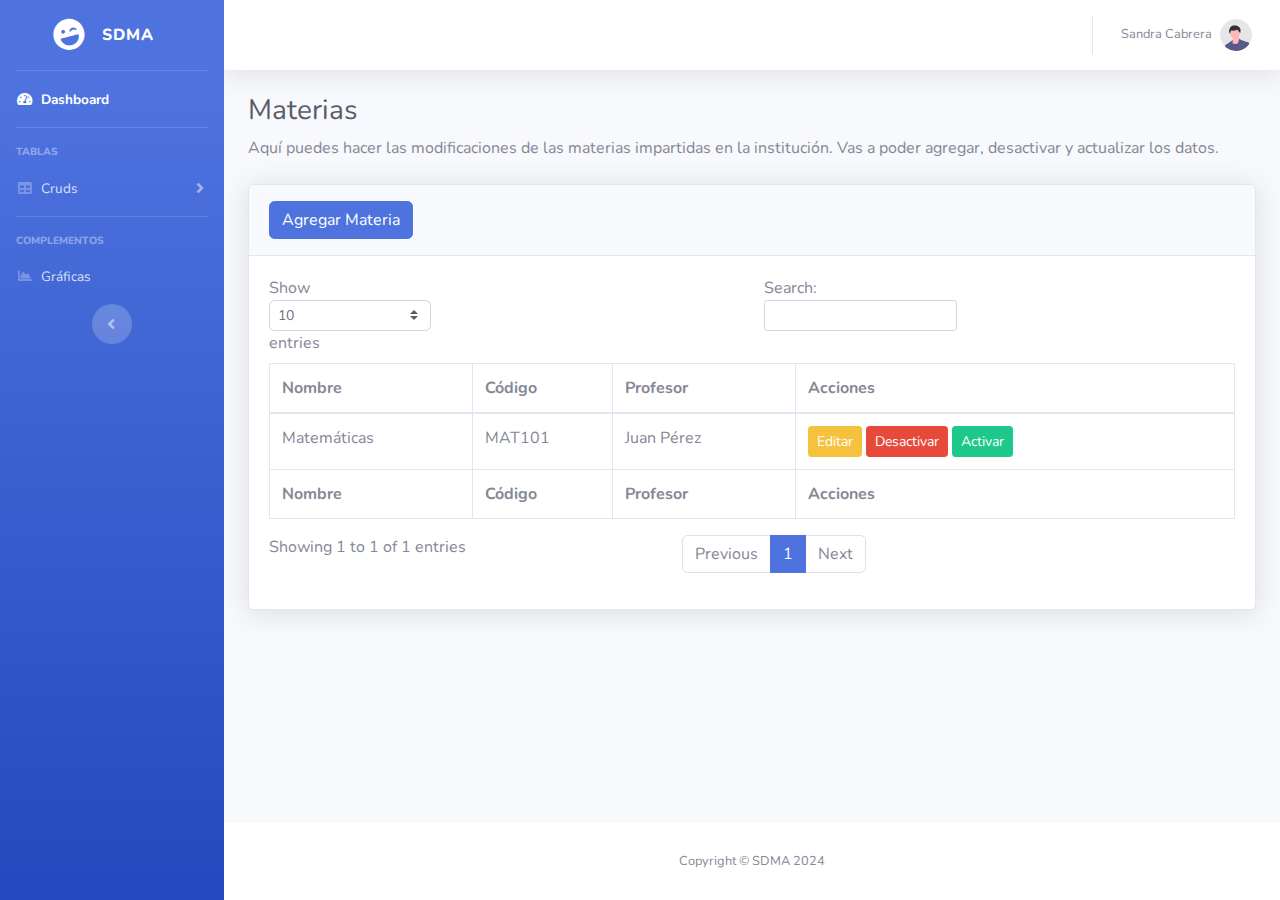
<file: CRUD_Materias.html>
<!DOCTYPE html>
<html lang="en">

<head>

    <meta charset="utf-8">
    <meta http-equiv="X-UA-Compatible" content="IE=edge">
    <meta name="viewport" content="width=device-width, initial-scale=1, shrink-to-fit=no">
    <meta name="description" content="">
    <meta name="author" content="">

    <title>SDMA - Dashboard</title>

    <!-- Custom fonts for this template-->
    <link href="vendor/fontawesome-free/css/all.min.css" rel="stylesheet" type="text/css">
    <link href="https://fonts.googleapis.com/css?family=Nunito:200,200i,300,300i,400,400i,600,600i,700,700i,800,800i,900,900i" rel="stylesheet">

    <!-- Custom styles for this template-->
    <link href="css/sb-admin-2.min.css" rel="stylesheet">

</head>

<body id="page-top">

    <!-- Page Wrapper -->
    <div id="wrapper">

        <!-- Sidebar -->
        <ul class="navbar-nav bg-gradient-primary sidebar sidebar-dark accordion" id="accordionSidebar">

            <!-- Sidebar - Brand -->
            <a class="sidebar-brand d-flex align-items-center justify-content-center" href="index.html">
                <div class="sidebar-brand-icon rotate-n-15">
                    <i class="fas fa-laugh-wink"></i>
                </div>
                <div class="sidebar-brand-text mx-3">SDMA</div>
            </a>

            <!-- Divider -->
            <hr class="sidebar-divider my-0">

            <!-- Nav Item - Dashboard -->
            <li class="nav-item active">
                <a class="nav-link" href="index.html">
                    <i class="fas fa-fw fa-tachometer-alt"></i>
                    <span>Dashboard</span></a>
            </li>

            <!-- Divider -->
            <hr class="sidebar-divider">

            <!-- Heading -->
            <div class="sidebar-heading">
                Tablas
            </div>

            <!-- Nav Item - Pages Collapse Menu -->
            <li class="nav-item">
                <a class="nav-link collapsed" href="#" data-toggle="collapse" data-target="#collapseTwo"
                    aria-expanded="true" aria-controls="collapseTwo">
                    <i class="fas fa-fw fa-table"></i>
                    <span>Cruds</span>
                </a>
                <div id="collapseTwo" class="collapse" aria-labelledby="headingTwo" data-parent="#accordionSidebar">
                    <div class="bg-white py-2 collapse-inner rounded">
                        <h6 class="collapse-header">CRUDS:</h6>
                        <a class="collapse-item" href="CRUD_Maestros.html">Maestros</a>
                        <a class="collapse-item" href="CRUD_Alumnos.html">Alumnos</a>
                        <a class="collapse-item" href="CRUD_Materias.html">Materias</a>
                        <a class="collapse-item" href="CRUD_Horarios.html">Horarios</a>
                        <a class="collapse-item" href="CRUD_TutorL.html">Tutores Legales</a>

                    </div>
                </div>
            </li>


            <!-- Divider -->
            <hr class="sidebar-divider">

            <!-- Heading -->
            <div class="sidebar-heading">
                Complementos
            </div>

            <!-- Nav Item - Charts -->
            <li class="nav-item">
                <a class="nav-link" href="charts.html">
                    <i class="fas fa-fw fa-chart-area"></i>
                    <span>Gráficas</span></a>
            </li>

    

            <!-- Sidebar Toggler (Sidebar) -->
            <div class="text-center d-none d-md-inline">
                <button class="rounded-circle border-0" id="sidebarToggle"></button>
            </div>
        

        </ul>
        <!-- End of Sidebar -->

        <!-- Content Wrapper -->
        <div id="content-wrapper" class="d-flex flex-column">
            <!-- Main Content -->
            <div id="content">

                <!-- Topbar -->
                <nav class="navbar navbar-expand navbar-light bg-white topbar mb-4 static-top shadow">

                    <!-- Sidebar Toggle (Topbar) -->
                    <button id="sidebarToggleTop" class="btn btn-link d-md-none rounded-circle mr-3">
                        <i class="fa fa-bars"></i>
                    </button>

                    <!-- Topbar Search -->
                    

                    <!-- Topbar Navbar -->
                    <ul class="navbar-nav ml-auto">

                        <!-- Nav Item - Search Dropdown (Visible Only XS) -->
                        <li class="nav-item dropdown no-arrow d-sm-none">
                            <a class="nav-link dropdown-toggle" href="#" id="searchDropdown" role="button"
                                data-toggle="dropdown" aria-haspopup="true" aria-expanded="false">
                                <i class="fas fa-search fa-fw"></i>
                            </a>
                            <!-- Dropdown - Messages -->
                            <div class="dropdown-menu dropdown-menu-right p-3 shadow animated--grow-in"
                                aria-labelledby="searchDropdown">
                                <form class="form-inline mr-auto w-100 navbar-search">
                                    <div class="input-group">
                                        <input type="text" class="form-control bg-light border-0 small"
                                            placeholder="Search for..." aria-label="Search"
                                            aria-describedby="basic-addon2">
                                        <div class="input-group-append">
                                            <button class="btn btn-primary" type="button">
                                                <i class="fas fa-search fa-sm"></i>
                                            </button>
                                        </div>
                                    </div>
                                </form>
                            </div>
                        </li>  

                        <div class="topbar-divider d-none d-sm-block"></div>

                        <!-- Nav Item - User Information -->
                        <li class="nav-item dropdown no-arrow">
                            <a class="nav-link dropdown-toggle" href="#" id="userDropdown" role="button"
                                data-toggle="dropdown" aria-haspopup="true" aria-expanded="false">
                                <span class="mr-2 d-none d-lg-inline text-gray-600 small">Sandra Cabrera</span>
                                <img class="img-profile rounded-circle" src="img/undraw_profile.svg">
                            </a>
                            <!-- Dropdown - User Information -->
                            <div class="dropdown-menu dropdown-menu-right shadow animated--grow-in"
                                aria-labelledby="userDropdown">
                                <div class="dropdown-divider"></div>
                                <a class="dropdown-item" href="#" data-toggle="modal" data-target="#logoutModal">
                                    <i class="fas fa-sign-out-alt fa-sm fa-fw mr-2 text-gray-400"></i>
                                    Cerrar Sesión
                                </a>
                            </div>
                        </li>

                    </ul>

                </nav>
                <!-- End of Topbar -->

                <!-- Begin Page Content -->
                <div class="container-fluid">

                    <!-- Page Heading -->
                    <h1 class="h3 mb-2 text-gray-800">Materias </h1>
                    <p class="mb-4">Aquí puedes hacer las modificaciones de las materias impartidas en la institución. Vas a poder agregar, desactivar y actualizar los datos.</p>

                    <!-- DataTables Example -->
                    <div class="card shadow mb-4">
                        <div class="card-header py-3">
                            <button class="btn btn-primary" id="addSubjectBtn" data-toggle="modal" data-target="#addSubjectModal">Agregar Materia</button>
                        </div>
                        <div class="card-body">
                            <div class="table-responsive">
                                <table class="table table-bordered" id="dataTable" width="100%" cellspacing="0">
                                    <thead>
                                        <tr>
                                            <th>Nombre</th>
                                            <th>Código</th>
                                            <th>Profesor</th>
                                            <th>Acciones</th>
                                        </tr>
                                    </thead>
                                    <tfoot>
                                        <tr>
                                            <th>Nombre</th>
                                            <th>Código</th>
                                            <th>Profesor</th>
                                            <th>Acciones</th>
                                        </tr>
                                    </tfoot>
                                    <tbody>
                                        <tr>
                                            <td>Matemáticas</td>
                                            <td>MAT101</td>
                                            <td>Juan Pérez</td>
                                            <td><button class="btn btn-warning btn-sm btn-edit">Editar</button>  <button class="btn btn-danger btn-sm">Desactivar</button> <button class="btn btn-success btn-sm">Activar</button></td>
                                        </tr>
                                        <!-- Más filas de ejemplo aquí -->
                                    </tbody>
                                </table>
                            </div>
                        </div>
                    </div>

                </div>
                <!-- /.container-fluid -->

            </div>
            <!-- End of Main Content -->

            <!-- Footer -->
            <footer class="sticky-footer bg-white">
                <div class="container my-auto">
                    <div class="copyright text-center my-auto">
                        <span>Copyright &copy; SDMA 2024</span>
                    </div>
                </div>
            </footer>
            <!-- End of Footer -->

        </div>
        <!-- End of Content Wrapper -->

    </div>
    <!-- End of Page Wrapper -->

    <!-- Scroll to Top Button-->
    <a class="scroll-to-top rounded" href="#page-top">
        <i class="fas fa-angle-up"></i>
    </a>

    <!-- Logout Modal-->
    <div class="modal fade" id="logoutModal" tabindex="-1" role="dialog" aria-labelledby="exampleModalLabel"
        aria-hidden="true">
        <div class="modal-dialog" role="document">
            <div class="modal-content">
                <div class="modal-header">
                    <h5 class="modal-title" id="exampleModalLabel">¿Listo para irte?</h5>
                    <button class="close" type="button" data-dismiss="modal" aria-label="Close">
                        <span aria-hidden="true">×</span>
                    </button>
                </div>
                <div class="modal-body">Seleccione "Cerrar sesión" a continuación si está listo para finalizar su sesión actual.</div>
                <div class="modal-footer">
                    <button class="btn btn-secondary" type="button" data-dismiss="modal">Cancelar</button>
                    <a class="btn btn-primary" href="login.html">Cerrar sesión</a>
                </div>
            </div>
        </div>
    </div>

    <!-- Add Subject Modal-->
    <div class="modal fade" id="addSubjectModal" tabindex="-1" role="dialog" aria-labelledby="addSubjectModalLabel" aria-hidden="true">
        <div class="modal-dialog" role="document">
            <div class="modal-content">
                <div class="modal-header">
                    <h5 class="modal-title" id="addSubjectModalLabel">Agregar Materia</h5>
                    <button class="close" type="button" data-dismiss="modal" aria-label="Close">
                        <span aria-hidden="true">×</span>
                    </button>
                </div>
                <div class="modal-body">
                    <form>
                        <div class="form-group">
                            <label for="subjectName">Nombre:</label>
                            <input type="text" class="form-control" id="subjectName" required>
                        </div>
                        <div class="form-group">
                            <label for="subjectCode">Código:</label>
                            <input type="text" class="form-control" id="subjectCode" required>
                        </div>
                        <div class="form-group">
                            <label for="subjectTeacher">Profesor:</label>
                            <input type="text" class="form-control" id="subjectTeacher" required>
                        </div>
                        <button type="submit" class="btn btn-primary">Guardar</button>
                    </form>
                </div>
            </div>
        </div>
    </div>
    <!-- Edit Subject Modal-->
    <div class="modal fade" id="editSubjectModal" tabindex="-1" role="dialog" aria-labelledby="editSubjectModalLabel" aria-hidden="true">
        <div class="modal-dialog" role="document">
            <div class="modal-content">
                <div class="modal-header">
                    <h5 class="modal-title" id="editSubjectModalLabel">Editar Materia</h5>
                    <button class="close" type="button" data-dismiss="modal" aria-label="Close">
                        <span aria-hidden="true">×</span>
                    </button>
                </div>
                <div class="modal-body">
                    <form id="editSubjectForm">
                        <div class="form-group">
                            <label for="editSubjectName">Nombre:</label>
                            <input type="text" class="form-control" id="editSubjectName" required>
                        </div>
                        <div class="form-group">
                            <label for="editSubjectCode">Código:</label>
                            <input type="text" class="form-control" id="editSubjectCode" required>
                        </div>
                        <div class="form-group">
                            <label for="editSubjectTeacher">Profesor:</label>
                            <input type="text" class="form-control" id="editSubjectTeacher" required>
                        </div>
                        <button type="submit" class="btn btn-primary">Guardar Cambios</button>
                    </form>
                </div>
            </div>
        </div>
    </div>

    <!-- Bootstrap core JavaScript-->
    <script src="vendor/jquery/jquery.min.js"></script>
    <script src="vendor/bootstrap/js/bootstrap.bundle.min.js"></script>

    <!-- Core plugin JavaScript-->
    <script src="vendor/jquery-easing/jquery.easing.min.js"></script>

    <!-- Custom scripts for all pages-->
    <script src="js/sb-admin-2.min.js"></script>

    <!-- Page level plugins -->
    <script src="vendor/datatables/jquery.dataTables.min.js"></script>
    <script src="vendor/datatables/dataTables.bootstrap4.min.js"></script>

    <!-- Page level custom scripts -->
    <script src="js/demo/datatables-demo.js"></script>
    <script>
        $(document).ready(function () {
            // Función para abrir el modal de edición
            $('#dataTable').on('click', '.btn-edit', function () {
                // Obtener los datos de la fila seleccionada
                var subjectName = $(this).closest('tr').find('td:eq(0)').text();
                var subjectCode = $(this).closest('tr').find('td:eq(1)').text();
                var subjectTeacher = $(this).closest('tr').find('td:eq(2)').text();
                
                // Llenar los campos del formulario de edición
                $('#editSubjectName').val(subjectName);
                $('#editSubjectCode').val(subjectCode);
                $('#editSubjectTeacher').val(subjectTeacher);
                
                // Mostrar el modal de edición
                $('#editSubjectModal').modal('show');
            });
        });
    </script>
    

</body>

</html>
</file>
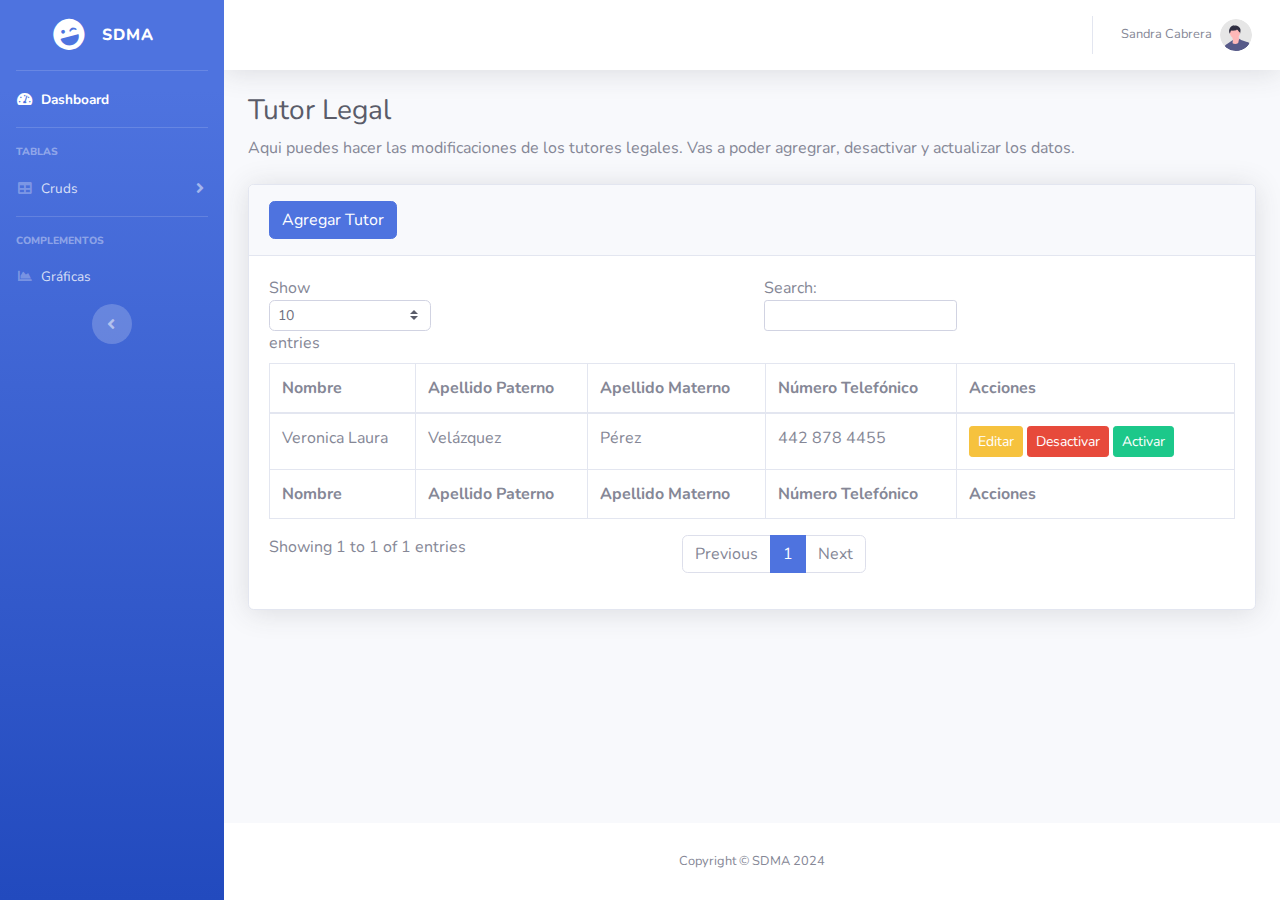
<file: CRUD_TutorL.html>
<!DOCTYPE html>
<html lang="en">

<head>
    <meta charset="utf-8">
    <meta http-equiv="X-UA-Compatible" content="IE=edge">
    <meta name="viewport" content="width=device-width, initial-scale=1, shrink-to-fit=no">
    <meta name="description" content="">
    <meta name="author" content="">
    <title>SDMA - Tutor Legal</title>

    <!-- Custom fonts for this template-->
    <link href="vendor/fontawesome-free/css/all.min.css" rel="stylesheet" type="text/css">
    <link href="https://fonts.googleapis.com/css?family=Nunito:200,200i,300,300i,400,400i,600,600i,700,700i,800,800i,900,900i" rel="stylesheet">
    <!-- Custom styles for this template-->
    <link href="css/sb-admin-2.min.css" rel="stylesheet">
</head>

<body id="page-top">
    <!-- Page Wrapper -->
    <div id="wrapper">
        <!-- Sidebar -->
        <ul class="navbar-nav bg-gradient-primary sidebar sidebar-dark accordion" id="accordionSidebar">
            <!-- Sidebar - Brand -->
            <a class="sidebar-brand d-flex align-items-center justify-content-center" href="index.html">
                <div class="sidebar-brand-icon rotate-n-15">
                    <i class="fas fa-laugh-wink"></i>
                </div>
                <div class="sidebar-brand-text mx-3">SDMA</div>
            </a>
            <!-- Divider -->
            <hr class="sidebar-divider my-0">
            <!-- Nav Item - Dashboard -->
            <li class="nav-item active">
                <a class="nav-link" href="index.html">
                    <i class="fas fa-fw fa-tachometer-alt"></i>
                    <span>Dashboard</span></a>
            </li>
            <!-- Divider -->
            <hr class="sidebar-divider">
            <!-- Heading -->
            <div class="sidebar-heading">
                Tablas
            </div>
            <!-- Nav Item - Pages Collapse Menu -->
            <li class="nav-item">
                <a class="nav-link collapsed" href="#" data-toggle="collapse" data-target="#collapseTwo"
                    aria-expanded="true" aria-controls="collapseTwo">
                    <i class="fas fa-fw fa-table"></i>
                    <span>Cruds</span>
                </a>
                <div id="collapseTwo" class="collapse" aria-labelledby="headingTwo" data-parent="#accordionSidebar">
                    <div class="bg-white py-2 collapse-inner rounded">
                        <h6 class="collapse-header">CRUDS:</h6>
                        <a class="collapse-item" href="CRUD_Maestros.html">Maestros</a>
                        <a class="collapse-item" href="CRUD_Alumnos.html">Alumnos</a>
                        <a class="collapse-item" href="CRUD_Materias.html">Materias</a>
                        <a class="collapse-item" href="CRUD_Horarios.html">Horarios</a>
                        <a class="collapse-item" href="CRUD_TutorL.html">Tutores Legales</a>

                    </div>
                </div>
            </li>
            <!-- Divider -->
            <hr class="sidebar-divider">
            <!-- Heading -->
            <div class="sidebar-heading">
                Complementos
            </div>
            <!-- Nav Item - Charts -->
            <li class="nav-item">
                <a class="nav-link" href="charts.html">
                    <i class="fas fa-fw fa-chart-area"></i>
                    <span>Gráficas</span></a>
            </li>
            <!-- Sidebar Toggler (Sidebar) -->
            <div class="text-center d-none d-md-inline">
                <button class="rounded-circle border-0" id="sidebarToggle"></button>
            </div>
        </ul>
        <!-- End of Sidebar -->
        <!-- Content Wrapper -->
        <div id="content-wrapper" class="d-flex flex-column">
            <!-- Main Content -->
            <div id="content">
                <!-- Topbar -->
                <nav class="navbar navbar-expand navbar-light bg-white topbar mb-4 static-top shadow">
                    <!-- Sidebar Toggle (Topbar) -->
                    <button id="sidebarToggleTop" class="btn btn-link d-md-none rounded-circle mr-3">
                        <i class="fa fa-bars"></i>
                    </button>
                    <!-- Topbar Navbar -->
                    <ul class="navbar-nav ml-auto">
                        <div class="topbar-divider d-none d-sm-block"></div>
                        <!-- Nav Item - User Information -->
                        <li class="nav-item dropdown no-arrow">
                            <a class="nav-link dropdown-toggle" href="#" id="userDropdown" role="button"
                                data-toggle="dropdown" aria-haspopup="true" aria-expanded="false">
                                <span class="mr-2 d-none d-lg-inline text-gray-600 small">Sandra Cabrera</span>
                                <img class="img-profile rounded-circle" src="img/undraw_profile.svg">
                            </a>
                            <!-- Dropdown - User Information -->
                            <div class="dropdown-menu dropdown-menu-right shadow animated--grow-in"
                                aria-labelledby="userDropdown">
                                <div class="dropdown-divider"></div>
                                <a class="dropdown-item" href="#" data-toggle="modal" data-target="#logoutModal">
                                    <i class="fas fa-sign-out-alt fa-sm fa-fw mr-2 text-gray-400"></i>
                                    Cerrar Sesión
                                </a>
                            </div>
                        </li>
                    </ul>
                </nav>
                <!-- End of Topbar -->
                <!-- Begin Page Content -->
                <div class="container-fluid">
                    <!-- Page Heading -->
                    <h1 class="h3 mb-2 text-gray-800">Tutor Legal</h1>
                    <p class="mb-4">Aqui puedes hacer las modificaciones de los tutores legales. Vas a poder agregrar, desactivar y actualizar los datos.</p>
                    <!-- DataTales Example -->
                    <div class="card shadow mb-4">
                        <div class="card-header py-3">
                            <button class="btn btn-primary" id="addScheduleBtn" data-toggle="modal" data-target="#addScheduleModal">Agregar Tutor</button>
                        </div>
                        <div class="card-body">
                            <div class="table-responsive">
                                <table class="table table-bordered" id="dataTable" width="100%" cellspacing="0">
                                    <thead>
                                        <tr>
                                            <th>Nombre</th>
                                            <th>Apellido Paterno</th>
                                            <th>Apellido Materno</th>
                                            <th>Número Telefónico</th>
                                            <th>Acciones</th>
                                        </tr>
                                    </thead>
                                    <tfoot>
                                        <tr>
                                            <th>Nombre</th>
                                            <th>Apellido Paterno</th>
                                            <th>Apellido Materno</th>
                                            <th>Número Telefónico</th>
                                            <th>Acciones</th>
                                        </tr>
                                    </tfoot>
                                    <tbody>
                                        <tr>
                                            <td>Veronica Laura</td>
                                            <td>Velázquez</td>
                                            <td>Pérez</td>
                                            <td>442 878 4455 </td>
                                            <td><button class="btn btn-warning btn-sm btn-edit">Editar</button> <button class="btn btn-danger btn-sm">Desactivar</button> <button class="btn btn-success btn-sm">Activar</button></td>
                                        </tr>
                                        <!-- Más filas de ejemplo aquí -->
                                    </tbody>
                                </table>
                            </div>
                        </div>
                    </div>
                </div>
                <!-- /.container-fluid -->
            </div>
            <!-- End of Main Content -->
            <!-- Footer -->
            <footer class="sticky-footer bg-white">
                <div class="container my-auto">
                    <div class="copyright text-center my-auto">
                        <span>Copyright &copy; SDMA 2024</span>
                    </div>
                </div>
            </footer>
            <!-- End of Footer -->
        </div>
        <!-- End of Content Wrapper -->
    </div>
    <!-- End of Page Wrapper -->
    <!-- Scroll to Top Button-->
    <a class="scroll-to-top rounded" href="#page-top">
        <i class="fas fa-angle-up"></i>
    </a>
    <!-- Logout Modal-->
    <div class="modal fade" id="logoutModal" tabindex="-1" role="dialog" aria-labelledby="exampleModalLabel"
        aria-hidden="true">
        <div class="modal-dialog" role="document">
            <div class="modal-content">
                <div class="modal-header">
                    <h5 class="modal-title" id="exampleModalLabel">¿Listo para irte?</h5>
                    <button class="close" type="button" data-dismiss="modal" aria-label="Close">
                        <span aria-hidden="true">×</span>
                    </button>
                </div>
                <div class="modal-body">Seleccione "Cerrar sesión" a continuación si está listo para finalizar su sesión actual.</div>
                <div class="modal-footer">
                    <button class="btn btn-secondary" type="button" data-dismiss="modal">Cancelar</button>
                    <a class="btn btn-primary" href="login.html">Cerrar sesión</a>
                </div>
            </div>
        </div>
    </div>
    <!-- Add Schedule Modal-->
    <div class="modal fade" id="addScheduleModal" tabindex="-1" role="dialog" aria-labelledby="addScheduleModalLabel" aria-hidden="true">
        <div class="modal-dialog" role="document">
            <div class="modal-content">
                <div class="modal-header">
                    <h5 class="modal-title" id="addScheduleModalLabel">Agregar Horario</h5>
                    <button class="close" type="button" data-dismiss="modal" aria-label="Close">
                        <span aria-hidden="true">×</span>
                    </button>
                </div>
                <div class="modal-body">
                    <form>
                        <div class="form-group">
                            <label for="scheduleDay">Nombre:</label>
                            <input type="text" class="form-control" id="scheduleDay" required>
                        </div>
                        <div class="form-group">
                            <label for="startTime">Apellido Paterno:</label>
                            <input type="text" class="form-control" id="startTime" required>
                        </div>
                        <div class="form-group">
                            <label for="endTime">Apellido Materno:</label>
                            <input type="text" class="form-control" id="endTime" required>
                        </div>
                        <div class="form-group">
                            <label for="subject">Número Telefónico:</label>
                            <input type="number" class="form-control" id="subject" required>
                        </div>
                        <button type="submit" class="btn btn-primary">Guardar</button>
                    </form>
                </div>
            </div>
        </div>
    </div>
    <!-- Edit Schedule Modal-->
    <div class="modal fade" id="editScheduleModal" tabindex="-1" role="dialog" aria-labelledby="editScheduleModalLabel" aria-hidden="true">
        <div class="modal-dialog" role="document">
            <div class="modal-content">
                <div class="modal-header">
                    <h5 class="modal-title" id="editScheduleModalLabel">Editar Nombre:</h5>
                    <button class="close" type="button" data-dismiss="modal" aria-label="Close">
                        <span aria-hidden="true">×</span>
                    </button>
                </div>
                <div class="modal-body">
                    <form id="editScheduleForm">
                        <div class="form-group">
                            <label for="editScheduleDay">Nombre:</label>
                            <input type="text" class="form-control" id="editScheduleDay" required>
                        </div>
                        <div class="form-group">
                            <label for="editStartTime">Apellido Paterno:</label>
                            <input type="text" class="form-control" id="editStartTime" required>
                        </div>
                        <div class="form-group">
                            <label for="editEndTime">Apellido Materno:</label>
                            <input type="text" class="form-control" id="editEndTime" required>
                        </div>
                        <div class="form-group">
                            <label for="editSubject">Número telefónico:</label>
                            <input type="number" class="form-control" id="editSubject" required>
                        </div>
                        <button type="submit" class="btn btn-primary">Guardar Cambios</button>
                    </form>
                </div>
            </div>
        </div>
    </div>
    <!-- Bootstrap core JavaScript-->
    <script src="vendor/jquery/jquery.min.js"></script>
    <script src="vendor/bootstrap/js/bootstrap.bundle.min.js"></script>
    <!-- Core plugin JavaScript-->
    <script src="vendor/jquery-easing/jquery.easing.min.js"></script>
    <!-- Custom scripts for all pages-->
    <script src="js/sb-admin-2.min.js"></script>
    <!-- Page level plugins -->
    <script src="vendor/datatables/jquery.dataTables.min.js"></script>
    <script src="vendor/datatables/dataTables.bootstrap4.min.js"></script>
    <!-- Page level custom scripts -->
    <script src="js/demo/datatables-demo.js"></script>
    <script>
        $(document).ready(function () {
            // Función para abrir el modal de edición
            $('#dataTable').on('click', '.btn-edit', function () {
                // Obtener los datos de la fila seleccionada
                var scheduleDay = $(this).closest('tr').find('td:eq(0)').text();
                var startTime = $(this).closest('tr').find('td:eq(1)').text();
                var endTime = $(this).closest('tr').find('td:eq(2)').text();
                var subject = $(this).closest('tr').find('td:eq(3)').text();
                
                // Llenar los campos del formulario de edición
                $('#editScheduleDay').val(scheduleDay);
                $('#editStartTime').val(startTime);
                $('#editEndTime').val(endTime);
                $('#editSubject').val(subject);
                
                // Mostrar el modal de edición
                $('#editScheduleModal').modal('show');
            });
        });
    </script>
</body>

</html>
</file>
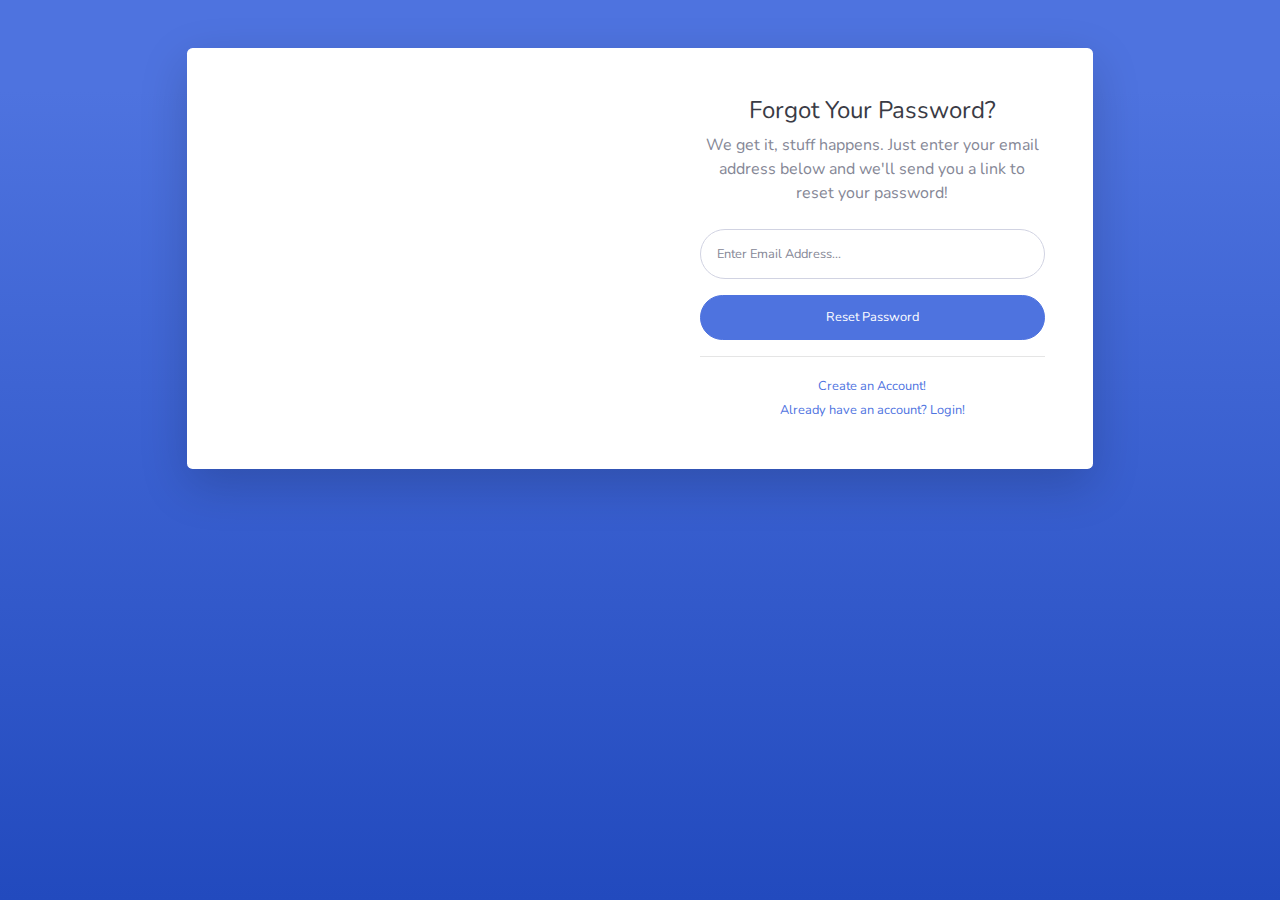
<file: forgot-password.html>
<!DOCTYPE html>
<html lang="en">

<head>

    <meta charset="utf-8">
    <meta http-equiv="X-UA-Compatible" content="IE=edge">
    <meta name="viewport" content="width=device-width, initial-scale=1, shrink-to-fit=no">
    <meta name="description" content="">
    <meta name="author" content="">

    <title>SB Admin 2 - Forgot Password</title>

    <!-- Custom fonts for this template-->
    <link href="vendor/fontawesome-free/css/all.min.css" rel="stylesheet" type="text/css">
    <link
        href="https://fonts.googleapis.com/css?family=Nunito:200,200i,300,300i,400,400i,600,600i,700,700i,800,800i,900,900i"
        rel="stylesheet">

    <!-- Custom styles for this template-->
    <link href="css/sb-admin-2.min.css" rel="stylesheet">

</head>

<body class="bg-gradient-primary">

    <div class="container">

        <!-- Outer Row -->
        <div class="row justify-content-center">

            <div class="col-xl-10 col-lg-12 col-md-9">

                <div class="card o-hidden border-0 shadow-lg my-5">
                    <div class="card-body p-0">
                        <!-- Nested Row within Card Body -->
                        <div class="row">
                            <div class="col-lg-6 d-none d-lg-block bg-password-image"></div>
                            <div class="col-lg-6">
                                <div class="p-5">
                                    <div class="text-center">
                                        <h1 class="h4 text-gray-900 mb-2">Forgot Your Password?</h1>
                                        <p class="mb-4">We get it, stuff happens. Just enter your email address below
                                            and we'll send you a link to reset your password!</p>
                                    </div>
                                    <form class="user">
                                        <div class="form-group">
                                            <input type="email" class="form-control form-control-user"
                                                id="exampleInputEmail" aria-describedby="emailHelp"
                                                placeholder="Enter Email Address...">
                                        </div>
                                        <a href="login.html" class="btn btn-primary btn-user btn-block">
                                            Reset Password
                                        </a>
                                    </form>
                                    <hr>
                                    <div class="text-center">
                                        <a class="small" href="register.html">Create an Account!</a>
                                    </div>
                                    <div class="text-center">
                                        <a class="small" href="login.html">Already have an account? Login!</a>
                                    </div>
                                </div>
                            </div>
                        </div>
                    </div>
                </div>

            </div>

        </div>

    </div>

    <!-- Bootstrap core JavaScript-->
    <script src="vendor/jquery/jquery.min.js"></script>
    <script src="vendor/bootstrap/js/bootstrap.bundle.min.js"></script>

    <!-- Core plugin JavaScript-->
    <script src="vendor/jquery-easing/jquery.easing.min.js"></script>

    <!-- Custom scripts for all pages-->
    <script src="js/sb-admin-2.min.js"></script>

</body>

</html>
</file>
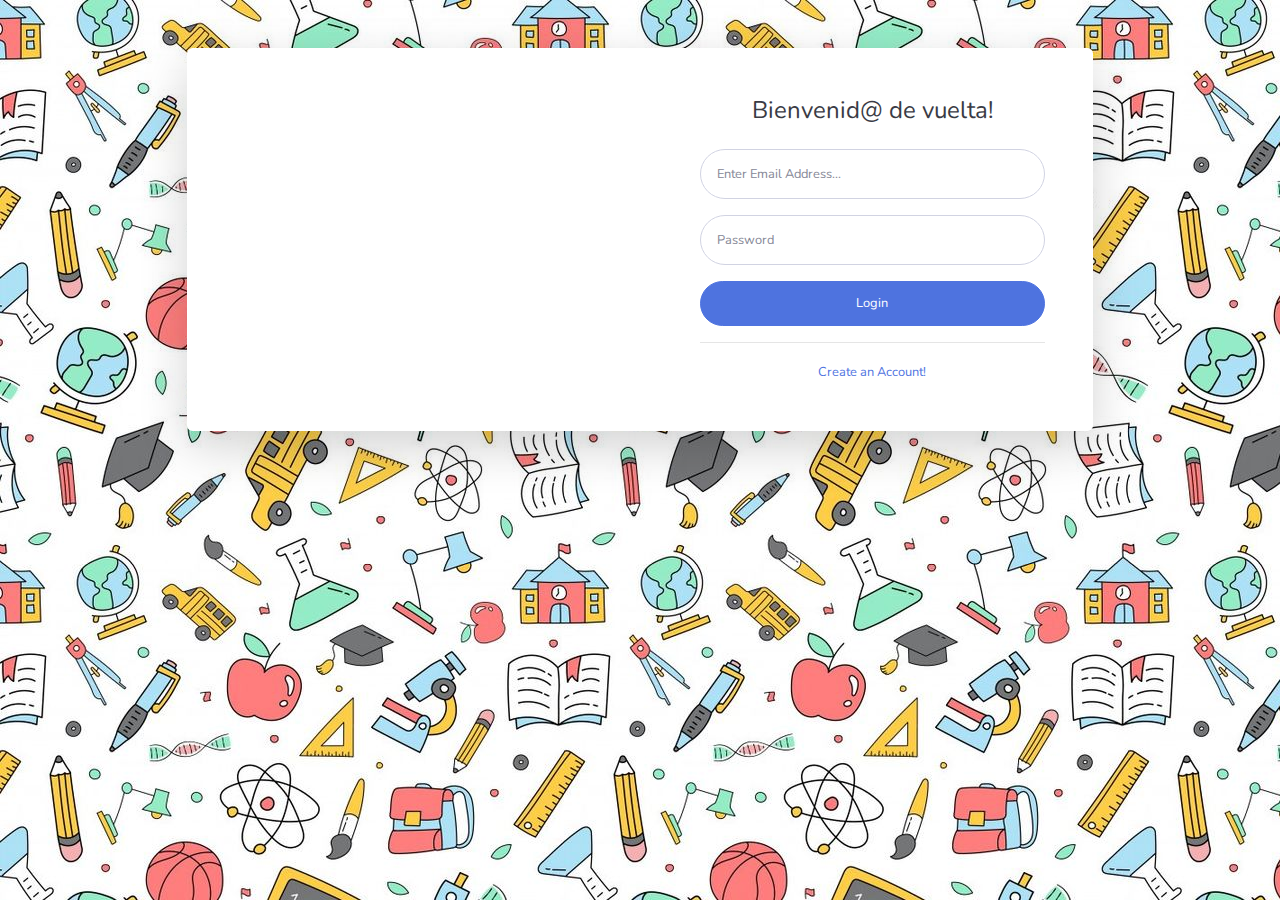
<file: login.html>
<!DOCTYPE html>
<html lang="en">

<head>

    <meta charset="utf-8">
    <meta http-equiv="X-UA-Compatible" content="IE=edge">
    <meta name="viewport" content="width=device-width, initial-scale=1, shrink-to-fit=no">
    <meta name="description" content="">
    <meta name="author" content="">

    <title>SDMA - Login</title>

    <!-- Custom fonts for this template-->
    <link href="vendor/fontawesome-free/css/all.min.css" rel="stylesheet" type="text/css">
    <link
        href="https://fonts.googleapis.com/css?family=Nunito:200,200i,300,300i,400,400i,600,600i,700,700i,800,800i,900,900i"
        rel="stylesheet">

    <!-- Custom styles for this template-->
    <link href="css/sb-admin-2.min.css" rel="stylesheet">

</head>

<body style="background-image: url('/img/7458da85396432cd21e077054bc6e2db.jpg');">

    <div class="container">

        <!-- Outer Row -->
        <div class="row justify-content-center">

            <div class="col-xl-10 col-lg-12 col-md-9">

                <div class="card o-hidden border-0 shadow-lg my-5">
                    <div class="card-body p-0">
                        <!-- Nested Row within Card Body -->
                        <div class="row">
                            <div class="col-lg-6 d-none d-lg-block bg-login-image"></div>
                            <div class="col-lg-6">
                                <div class="p-5">
                                    <div class="text-center">
                                        <h1 class="h4 text-gray-900 mb-4">Bienvenid@ de vuelta!</h1>
                                    </div>
                                    <form class="user">
                                        <div class="form-group">
                                            <input type="email" class="form-control form-control-user"
                                                id="exampleInputEmail" aria-describedby="emailHelp"
                                                placeholder="Enter Email Address...">
                                        </div>
                                        <div class="form-group">
                                            <input type="password" class="form-control form-control-user"
                                                id="exampleInputPassword" placeholder="Password">
                                        </div>
                                        <a href="index.html" class="btn btn-primary btn-user btn-block">
                                            Login
                                        </a>
                                    </form>
                                    <hr>
                                    <div class="text-center">
                                        <a class="small" href="register.html">Create an Account!</a>
                                    </div>
                                </div>
                            </div>
                        </div>
                    </div>
                </div>

            </div>

        </div>

    </div>

    <!-- Bootstrap core JavaScript-->
    <script src="vendor/jquery/jquery.min.js"></script>
    <script src="vendor/bootstrap/js/bootstrap.bundle.min.js"></script>

    <!-- Core plugin JavaScript-->
    <script src="vendor/jquery-easing/jquery.easing.min.js"></script>

    <!-- Custom scripts for all pages-->
    <script src="js/sb-admin-2.min.js"></script>

</body>

</html>
</file>
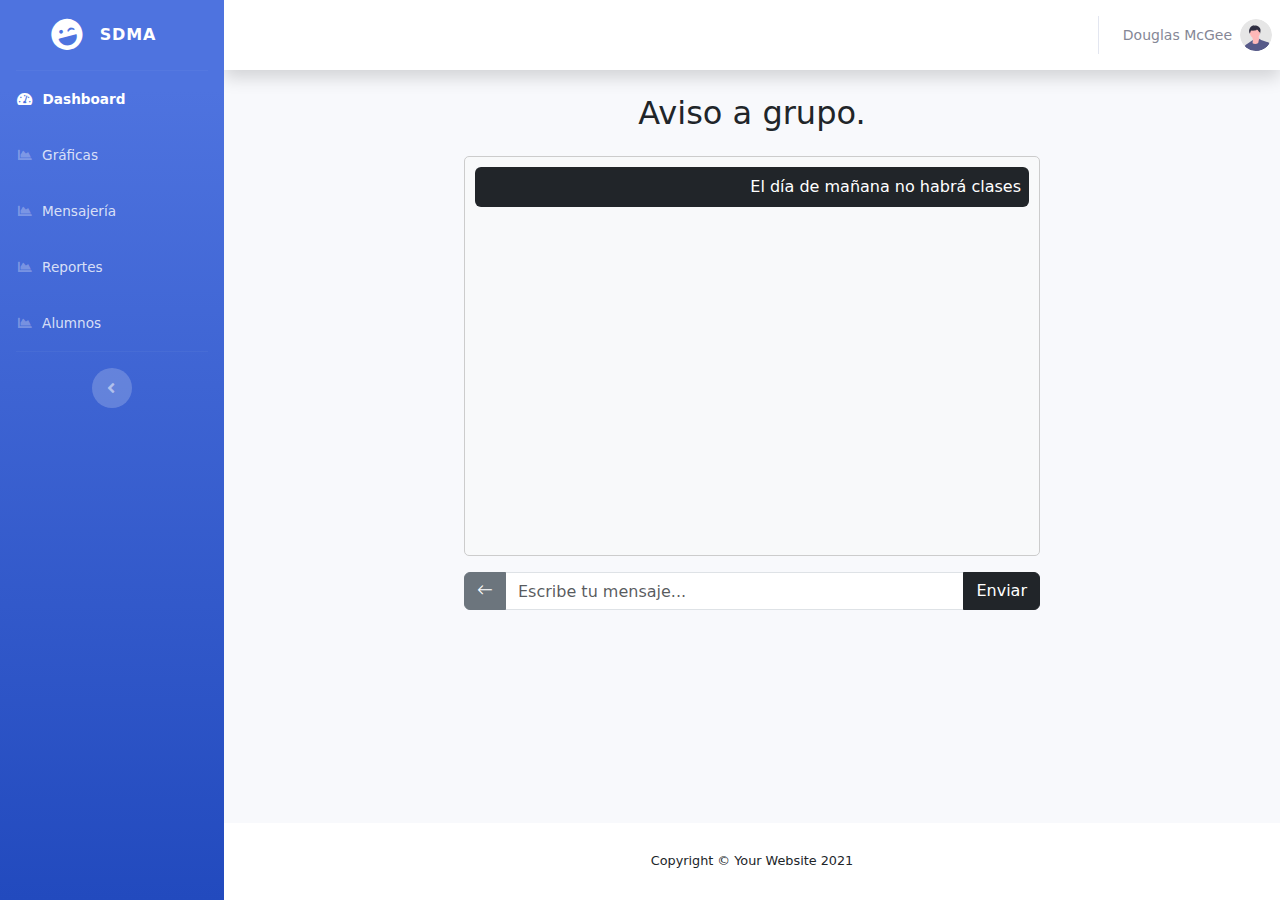
<file: mensajeria.html>
<!DOCTYPE html>
<html lang="en">

<head>
    <meta charset="utf-8">
    <meta http-equiv="X-UA-Compatible" content="IE=edge">
    <meta name="viewport" content="width=device-width, initial-scale=1, shrink-to-fit=no">
    <meta name="description" content="">
    <meta name="author" content="">

    <title>SDMA - Dashboard</title>

    <!-- Custom fonts for this template-->
    <link href="vendor/fontawesome-free/css/all.min.css" rel="stylesheet" type="text/css">
    <link href="https://fonts.googleapis.com/css?family=Nunito:200,200i,300,300i,400,400i,600,600i,700,700i,800,800i,900,900i" rel="stylesheet">

    <!-- Custom styles for this template-->
    <link href="css/sb-admin-2.min.css" rel="stylesheet">

    <!-- Chat CSS -->
    <link href="https://cdn.jsdelivr.net/npm/bootstrap@5.3.1/dist/css/bootstrap.min.css" rel="stylesheet">
    <link rel="stylesheet" href="https://cdn.jsdelivr.net/npm/bootstrap-icons@1.11.1/font/bootstrap-icons.css">
    <style>
        .chat-container {
            max-width: 600px;
            margin: 0 auto;
        }
        .chat-box {
            border: 1px solid #ccc;
            padding: 10px;
            border-radius: 5px;
            height: 400px;
            overflow-y: scroll;
        }
        .message {
            margin-bottom: 10px;
        }
        .message.tutor {
            text-align: right;
        }
        .message.student {
            text-align: left;
        }
    </style>
</head>

<body id="page-top">
    <!-- Page Wrapper -->
    <div id="wrapper">
        <!-- Sidebar -->
        <ul class="navbar-nav bg-gradient-primary sidebar sidebar-dark accordion" id="accordionSidebar">
            <!-- Sidebar - Brand -->
            <a class="sidebar-brand d-flex align-items-center justify-content-center" href="index.html">
                <div class="sidebar-brand-icon rotate-n-15">
                    <i class="fas fa-laugh-wink"></i>
                </div>
                <div class="sidebar-brand-text mx-3">SDMA</div>
            </a>
            <!-- Divider -->
            <hr class="sidebar-divider my-0">
            <!-- Nav Item - Dashboard -->
            <li class="nav-item active">
                <a class="nav-link" href="index.html">
                    <i class="fas fa-fw fa-tachometer-alt"></i>
                    <span>Dashboard</span></a>
            </li>
            <li class="nav-item">
                <a class="nav-link" href="charts.html">
                    <i class="fas fa-fw fa-chart-area"></i>
                    <span>Gráficas</span></a>
            </li>
            <li class="nav-item">
                <a class="nav-link" href="mensajeria.html">
                    <i class="fas fa-fw fa-chart-area"></i>
                    <span>Mensajería</span></a>
            </li>
            <li class="nav-item">
                <a class="nav-link" href="Reportes.html">
                    <i class="fas fa-fw fa-chart-area"></i>
                    <span>Reportes</span></a>
            </li>
            <li class="nav-item">
                <a class="nav-link" href="Alumnos.html">
                    <i class="fas fa-fw fa-chart-area"></i>
                    <span>Alumnos</span></a>
            </li>
            <!-- Divider -->
            <hr class="sidebar-divider">
            <!-- Heading -->
            <!-- Sidebar Toggler (Sidebar) -->
            <div class="text-center d-none d-md-inline">
                <button class="rounded-circle border-0" id="sidebarToggle"></button>
            </div>
        </ul>
        <!-- End of Sidebar -->

        <!-- Content Wrapper -->
        <div id="content-wrapper" class="d-flex flex-column">
            <!-- Main Content -->
            <div id="content">
                <!-- Topbar -->
                <nav class="navbar navbar-expand navbar-light bg-white topbar mb-4 static-top shadow">
                    <!-- Sidebar Toggle (Topbar) -->
                    <button id="sidebarToggleTop" class="btn btn-link d-md-none rounded-circle mr-3">
                        <i class="fa fa-bars"></i>
                    </button>
                    <!-- Topbar Search -->
                    <!-- Topbar Navbar -->
                    <ul class="navbar-nav ml-auto">
                        <!-- Nav Item - Search Dropdown (Visible Only XS) -->
                        <li class="nav-item dropdown no-arrow d-sm-none">
                            <a class="nav-link dropdown-toggle" href="#" id="searchDropdown" role="button"
                                data-toggle="dropdown" aria-haspopup="true" aria-expanded="false">
                                <i class="fas fa-search fa-fw"></i>
                            </a>
                            <!-- Dropdown - Messages -->
                            <div class="dropdown-menu dropdown-menu-right p-3 shadow animated--grow-in"
                                aria-labelledby="searchDropdown">
                                <form class="form-inline mr-auto w-100 navbar-search">
                                    <div class="input-group">
                                        <input type="text" class="form-control bg-light border-0 small"
                                            placeholder="Search for..." aria-label="Search"
                                            aria-describedby="basic-addon2">
                                        <div class="input-group-append">
                                            <button class="btn btn-primary" type="button">
                                                <i class="fas fa-search fa-sm"></i>
                                            </button>
                                        </div>
                                    </div>
                                </form>
                            </div>
                        </li>
                        <div class="topbar-divider d-none d-sm-block"></div>
                        <!-- Nav Item - User Information -->
                        <li class="nav-item dropdown no-arrow">
                            <a class="nav-link dropdown-toggle" href="#" id="userDropdown" role="button"
                                data-toggle="dropdown" aria-haspopup="true" aria-expanded="false">
                                <span class="mr-2 d-none d-lg-inline text-gray-600 small">Douglas McGee</span>
                                <img class="img-profile rounded-circle" src="img/undraw_profile.svg">
                            </a>
                            <!-- Dropdown - User Information -->
                            <div class="dropdown-menu dropdown-menu-right shadow animated--grow-in"
                                aria-labelledby="userDropdown">
                                <div class="dropdown-divider"></div>
                                <a class="dropdown-item" href="#" data-toggle="modal" data-target="#logoutModal">
                                    <i class="fas fa-sign-out-alt fa-sm fa-fw mr-2 text-gray-400"></i>
                                    Logout
                                </a>
                            </div>
                        </li>
                    </ul>
                </nav>

                <!-- Chat Content -->
                <div class="container chat-container">
                    <h2 class="text-center mb-4 letras">Aviso a grupo.</h2>
                    <div class="chat-box bg-light">
                        <!-- Mensajes del chat -->
                        <div class="message tutor bg-dark text-white p-2 rounded mb-2">El día de mañana no habrá clases</div>
                    </div>
                    <form id="chatForm" class="mt-3">
                        <div class="input-group">
                            <button type="button" class="btn btn-secondary" onclick="window.location.href='menumsj.html'">
                                <i class="bi bi-arrow-left"></i>
                            </button>
                            <input type="text" id="messageInput" class="form-control" placeholder="Escribe tu mensaje...">
                            <button type="submit" class="btn btn-dark">Enviar</button>
                        </div>
                    </form>
                </div>

            </div>
            <!-- End of Main Content -->

            <!-- Footer -->
            <footer class="sticky-footer bg-white">
                <div class="container my-auto">
                    <div class="copyright text-center my-auto">
                        <span>Copyright &copy; Your Website 2021</span>
                    </div>
                </div>
            </footer>
            <!-- End of Footer -->
        </div>
        <!-- End of Content Wrapper -->
    </div>
    <!-- End of Page Wrapper -->

    <!-- Scroll to Top Button-->
    <a class="scroll-to-top rounded" href="#page-top">
        <i class="fas fa-angle-up"></i>
    </a>

    <!-- Logout Modal-->
    <div class="modal fade" id="logoutModal" tabindex="-1" role="dialog" aria-labelledby="exampleModalLabel"
        aria-hidden="true">
        <div class="modal-dialog" role="document">
            <div class="modal-content">
                <div class="modal-header">
                    <h5 class="modal-title" id="exampleModalLabel">¿Listo para irte?</h5>
                    <button class="close" type="button" data-dismiss="modal" aria-label="Close">
                        <span aria-hidden="true">×</span>
                    </button>
                </div>
                <div class="modal-body">Selecciona "Logout" para cerrar tu sesión actual.</div>
                <div class="modal-footer">
                    <button class="btn btn-secondary" type="button" data-dismiss="modal">Cancelar</button>
                    <a class="btn btn-primary" href="login.html">Logout</a>
                </div>
            </div>
       
        </div>
    </div>
</div>

<!-- Bootstrap core JavaScript-->
<script src="vendor/jquery/jquery.min.js"></script>
<script src="vendor/bootstrap/js/bootstrap.bundle.min.js"></script>
<!-- Core plugin JavaScript-->
<script src="vendor/jquery-easing/jquery.easing.min.js"></script>
<!-- Custom scripts for all pages-->
<script src="js/sb-admin-2.min.js"></script>
<!-- Page level plugins -->
<script src="vendor/datatables/jquery.dataTables.min.js"></script>
<script src="vendor/datatables/dataTables.bootstrap4.min.js"></script>
<!-- Page level custom scripts -->
<script src="js/demo/datatables-demo.js"></script>

<!-- Chat JS -->
<script>
    document.getElementById('chatForm').addEventListener('submit', function(event) {
        event.preventDefault();
        var messageInput = document.getElementById('messageInput');
        var message = messageInput.value.trim();

        if (message !== '') {
            var chatBox = document.querySelector('.chat-box');
            var newMessage = document.createElement('div');
            newMessage.className = 'message student bg-primary text-white p-2 rounded mb-2';
            newMessage.textContent = message;
            chatBox.appendChild(newMessage);
            chatBox.scrollTop = chatBox.scrollHeight;
            messageInput.value = '';
        }
    });
</script>
</body>
</html>
</file>
